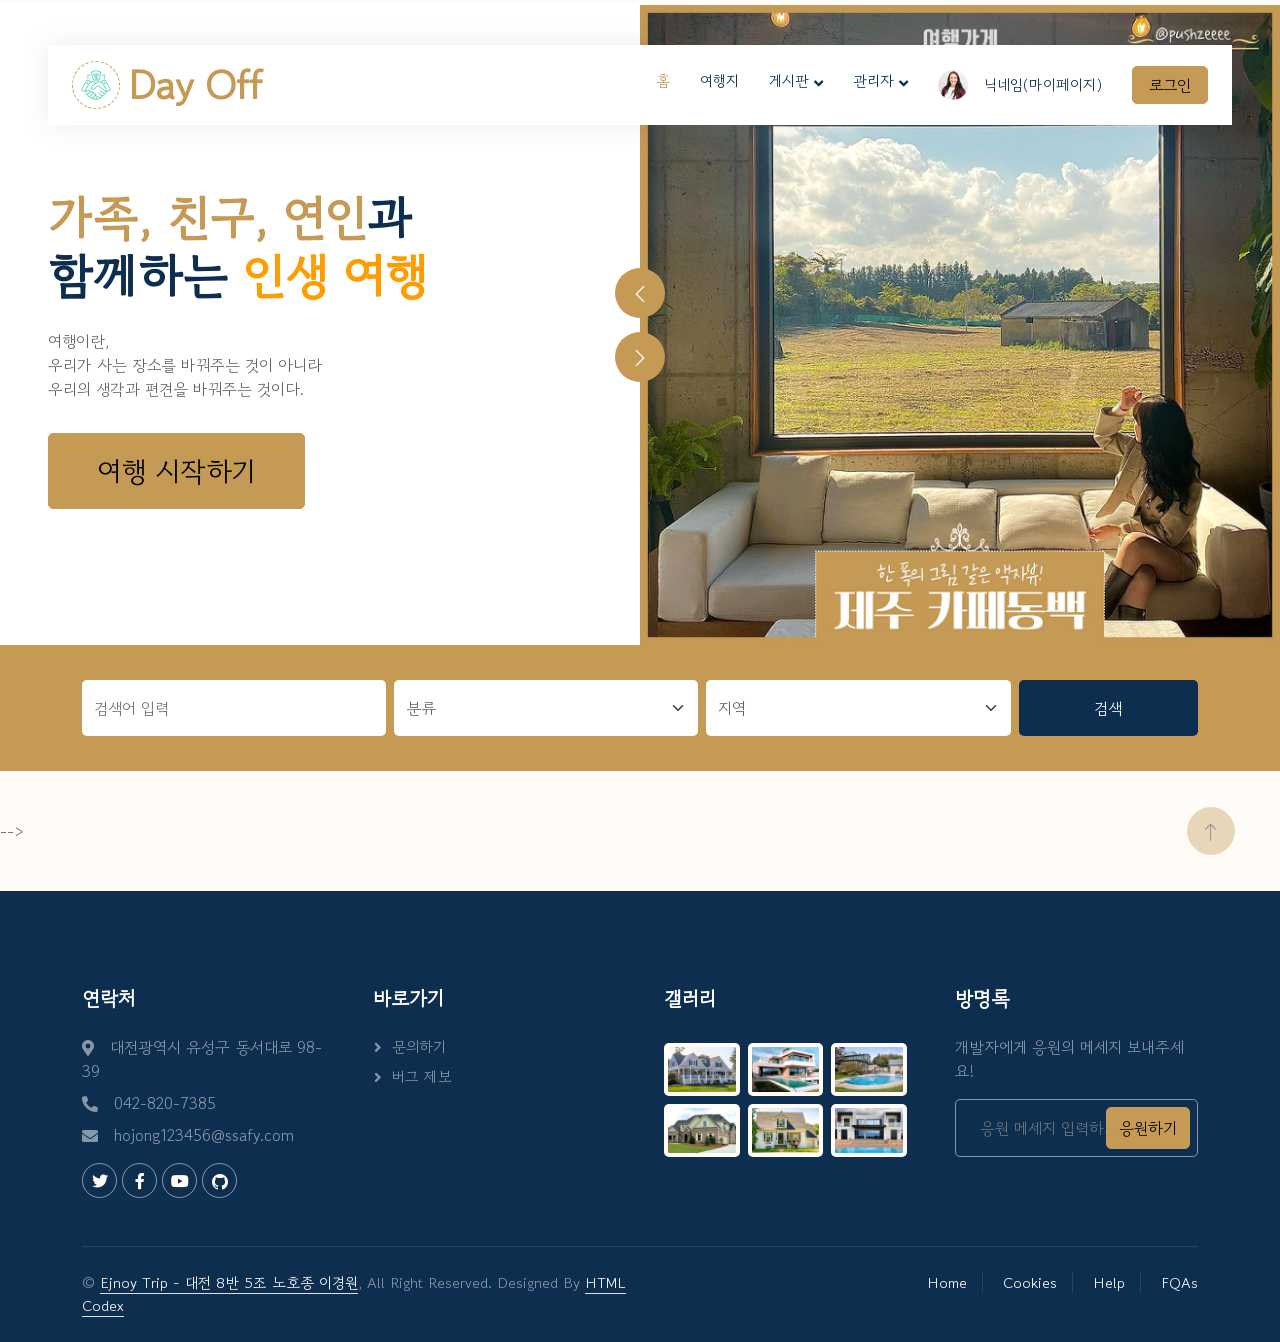
<file: frontend_노호종/index.html>
<!DOCTYPE html>
<html lang="ko">

<head>
    <meta charset="utf-8">
    <title>Day Off - 대전 5조 노호종, 이경원</title>
    <meta content="width=device-width, initial-scale=1.0" name="viewport">
    <meta content="" name="keywords">
    <meta content="" name="description">

    <!-- Favicon -->
    <link href="assets/img/favicon.ico" rel="icon">

    <!-- Google Web Fonts -->
    <link rel="preconnect" href="https://fonts.googleapis.com">
    <link rel="preconnect" href="https://fonts.gstatic.com" crossorigin>
    <link href="https://fonts.googleapis.com/css2?family=Gowun+Dodum&family=Gugi&family=Noto+Sans+KR:wght@400;500;700&family=Heebo:wght@400;500;600&family=Inter:wght@700;800&display=swap" rel="stylesheet">
    
    <!-- Icon Font Stylesheet -->
    <link href="https://cdnjs.cloudflare.com/ajax/libs/font-awesome/5.10.0/css/all.min.css" rel="stylesheet">
    <link href="https://cdn.jsdelivr.net/npm/bootstrap-icons@1.4.1/font/bootstrap-icons.css" rel="stylesheet">

    <!-- Libraries Stylesheet -->
    <link href="assets/lib/animate/animate.min.css" rel="stylesheet">
    <link href="assets/lib/owlcarousel/assets/owl.carousel.min.css" rel="stylesheet">

    <!-- Customized Bootstrap Stylesheet -->
    <link href="assets/css/bootstrap.min.css" rel="stylesheet">

    <!-- Template Stylesheet -->
    <link href="assets/css/style.css" rel="stylesheet">
</head>

<body>
    <div class="container-xxl bg-white p-0">
        <!-- Spinner Start -->
        <div id="spinner" class="show bg-white position-fixed translate-middle w-100 vh-100 top-50 start-50 d-flex align-items-center justify-content-center">
            <div class="spinner-border text-primary" style="width: 3rem; height: 3rem;" role="status">
                <span class="sr-only">로딩중</span>
            </div>
        </div>
        <!-- Spinner End -->


        <!-- Navbar Start -->
        <div class="container-fluid nav-bar bg-transparent">
            <nav class="navbar navbar-expand-lg bg-white navbar-light py-0 px-4">
                <a href="index.html" class="navbar-brand d-flex align-items-center text-center">
                    <div class="icon p-2 me-2">
                        <img class="img-fluid" src="assets/img/icon-deal.png" alt="Icon" style="width: 30px; height: 30px;">
                    </div>
                    <h1 class="m-0 text-primary">Day Off</h1>
                </a>
                <button type="button" class="navbar-toggler" data-bs-toggle="collapse" data-bs-target="#navbarCollapse">
                    <span class="navbar-toggler-icon"></span>
                </button>
                <div class="collapse navbar-collapse" id="navbarCollapse">
                    <div class="navbar-nav ms-auto">
                        <a href="index.html" class="nav-item nav-link active">홈</a>
                        <a href="tour-place.html" class="nav-item nav-link">여행지</a>
                        
                        <div class="nav-item dropdown">
                            <a href="#" class="nav-link dropdown-toggle" data-bs-toggle="dropdown">게시판</a>
                            <div class="dropdown-menu rounded-0 m-0">
                                <a href="free-board.html" class="dropdown-item">자유게시판</a>
                                <!-- <a href="404.html" class="dropdown-item">404 Error</a> -->
                            </div>
                        </div>
                        <div class="nav-item dropdown">
                            <a href="#" class="nav-link dropdown-toggle" data-bs-toggle="dropdown">관리자</a>
                            <div class="dropdown-menu rounded-0 m-0">
                                <a href="manage-user.html" class="dropdown-item">회원 관리</a>
                                <a href="property-type.html" class="dropdown-item">회원 등록</a>
                                <!-- <a href="property-agent.html" class="dropdown-item">Property Agent</a> -->
                            </div>
                        </div>
                        <a href="user-info.html" class="nav-item nav-link d-flex align-items-center text-center">
                            <img class="img-fluid me-3 rounded-circle" src="assets/img/team-1.jpg" alt="Icon" style="width: 30px; height: 30px;">
                            닉네임(마이페이지)
                        </a>
                    </div>
                    <a href="" class="btn btn-primary px-3 d-none d-lg-flex">로그인</a>
                </div>
            </nav>
        </div>
        <!-- Navbar End -->


        <!-- Header Start -->
        <div class="container-fluid header bg-white p-0">
            <div class="row g-0 align-items-center flex-column-reverse flex-md-row">
                <div class="col-md-6 p-5 mt-lg-5">
                    <h1 class="display-5 animated fadeIn mb-4"><span class="text-primary">가족, 친구, 연인</span>과 <br> 함께하는 <span class="text-secondary">인생 여행</span></h1>
                    <p class="animated fadeIn mb-4 pb-2">여행이란, <br> 우리가 사는 장소를 바꿔주는 것이 아니라 <br> 우리의 생각과 편견을 바꿔주는 것이다.</p>
                    <a href="" class="btn btn-primary py-3 px-5 me-3 fs-3 animated fadeIn">여행 시작하기</a>
                </div>
                <div class="col-md-6 animated fadeIn">
                    <div class="owl-carousel header-carousel">
                        <div class="owl-carousel-item">
                            <img class="img-fluid" src="assets/img/carousel-1.jpg" alt="">
                        </div>
                        <div class="owl-carousel-item">
                            <img class="img-fluid" src="assets/img/carousel-2.jpg" alt="">
                        </div>
                        <div class="owl-carousel-item">
                            <img class="img-fluid" src="assets/img/carousel-3.jpg" alt="">
                        </div>
                    </div>
                </div>
            </div>
        </div>
        <!-- Header End -->


        <!-- Search Start -->
        <div class="container-fluid bg-primary mb-5 wow fadeIn" data-wow-delay="0.1s" style="padding: 35px;">
            <div class="container">
                <div class="row g-2">
                    <div class="col-md-10">
                        <div class="row g-2">
                            <div class="col-md-4">
                                <input type="text" class="form-control border-0 py-3" placeholder="검색어 입력">
                            </div>
                            <div class="col-md-4">
                                <select class="form-select border-0 py-3">
                                    <option selected>분류</option>
                                    <option value="1">관광지</option>
                                    <option value="2">음식점</option>
                                    <option value="3">숙박업소</option>
                                </select>
                            </div>
                            <div class="col-md-4">
                                <select class="form-select border-0 py-3">
                                    <option selected>지역</option>
                                    <option value="1">서울</option>
                                    <option value="2">대전</option>
                                    <option value="3">전주</option>
                                </select>
                            </div>
                        </div>
                    </div>
                    <div class="col-md-2">
                        <button class="btn btn-dark border-0 w-100 py-3">검색</button>
                    </div>
                </div>
            </div>
        </div>
        <!-- Search End -->

        <!-- About Start -->
        <!-- <div class="container-xxl py-5">
            <div class="container">
                <div class="row g-5 align-items-center">
                    <div class="col-lg-6 wow fadeIn" data-wow-delay="0.1s">
                        <div class="about-img position-relative overflow-hidden p-5 pe-0">
                            <img class="img-fluid w-100" src="http://tong.visitkorea.or.kr/cms/resource/23/2678623_image2_1.jpg">
                        </div>
                    </div>
                    <div class="col-lg-6 wow fadeIn" data-wow-delay="0.5s">
                        <h1 class="mb-4">경복궁</h1>
                        <p class="mb-4">경복궁은 1395년 태조 이성계에 의해서 새로운 조선왕조의 법궁으로 지어졌다. 경복궁은 동궐(창덕궁)이나 서궐(경희궁)에 비해 위치가 북쪽에 있어 '북궐'이라 불리기도 했다. 경복궁은 5대 궁궐 가운데 으뜸의 규모와 건축미를 자랑한다. 경복궁 근정전에서 즉위식을 가진 왕들을 보면 제2대 정종, 제4대 세종, 제6대 단종, 제7대 세조, 제9대 성종, 제11대 중종, 제13대 명종 등이다. 경복궁은 임진왜란 때 상당수의 건물이 불타 없어진 아픔을 갖고 있으며, 고종 때에 흥선대원군의 주도 아래 7,700여칸에 이르는 건물들을 다시 세웠다. 그러나 또 다시 명성황후 시해사건이 일어나면서 왕조의 몰락과 함께 경복궁도 왕궁으로서의 기능을 상실하고 말았다. 경복궁에는 조선시대의 대표적인 건축물인 경회루와 향원정의 연못이 원형대로 남아 있으며, 근정전의 월대와 조각상들은 당시의 조각미술을 대표한다. 현재 흥례문 밖 서편에는 국립고궁 박물관이 위치하고 있고, 경복궁 내 향원정의 동편에는 국립민속 박물관이 위치하고 있다.<br /><br />* 주요문화재 <br />1) 사적 경복궁<br>2) 국보 경복궁 근정전<br>3) 국보 경복궁 경회루<br>4) 보물 경복궁 자경전<br>5) 보물 경복궁 자경전 십장생 굴뚝<br>6) 보물 경복궁 아미산굴뚝<br>7) 보물 경복궁 근정문 및 행각<br>8) 보물 경복궁 풍기대<br></p>
                        <p><i class="fa fa-map-marker-alt text-primary me-3"></i>서울특별시 종로구 사직로 161</p>
                        <a class="btn btn-primary py-3 px-5 mt-3" href="">여행 계획하기</a>
                    </div>
                </div>
            </div>
        </div> -->
        <!-- About End -->


        <!-- Property List Start -->
        <!-- <div id="main__tour-place" class="container-xxl py-5">
            <div class="container">
                <div class="row g-0 gx-5 align-items-end">
                    <div class="col-lg-6">
                        <div class="text-start mx-auto mb-5 wow slideInLeft" data-wow-delay="0.1s">
                            <h1 class="mb-3">추천 여행지</h1>
                            <p>요즘 핫한 여행지! 늦기 전에 방문해요!</p>
                        </div>
                    </div>
                    <div class="col-lg-6 text-start text-lg-end wow slideInRight" data-wow-delay="0.1s">
                        <ul class="nav nav-pills d-inline-flex justify-content-end mb-5">
                            <li class="nav-item me-2">
                                <a class="btn btn-outline-primary active" data-bs-toggle="pill" href="#tab-1">전체</a>
                            </li>
                            <li class="nav-item me-2">
                                <a class="btn btn-outline-primary" data-bs-toggle="pill" href="#tab-2">관광지</a>
                            </li>
                            <li class="nav-item me-0">
                                <a class="btn btn-outline-primary" data-bs-toggle="pill" href="#tab-3">음식점</a>
                            </li>
                        </ul>
                    </div>
                </div>
                <div class="tab-content">
                    <div id="tab-1" class="tab-pane fade show p-0 active">
                        <div class="row g-4">
                            <div class="col-lg-4 col-md-6 wow fadeInUp" data-wow-delay="0.1s">
                                <div class="property-item rounded overflow-hidden">
                                    <div class="position-relative overflow-hidden">
                                        <a href=""><img class="img-fluid" src="http://tong.visitkorea.or.kr/cms/resource/23/2678623_image2_1.jpg" alt=""></a>
                                        <div class="bg-primary rounded text-white position-absolute start-0 top-0 m-4 py-1 px-3">D-4</div>
                                        <div class="bg-white rounded-top text-primary position-absolute start-0 bottom-0 mx-4 pt-1 px-3">관광지</div>
                                    </div>
                                    <div class="p-4 pb-0">
                                        <h5 class="text-primary mb-3">무료</h5>
                                        <a class="d-block h5 mb-2" href="">경복궁</a>
                                        <p><i class="fa fa-map-marker-alt text-primary me-2"></i>서울특별시 종로구 사직로 161</p>
                                    </div>
                                    <div class="d-flex border-top">
                                        <small class="flex-fill text-center border-end py-2"><i class="fa fa-ruler-combined text-primary me-2"></i>9318 likes</small>
                                        <small class="flex-fill text-center border-end py-2"><i class="fa fa-bed text-primary me-2"></i>찜하기</small>
                                        <small class="flex-fill text-center py-2"><i class="fa fa-bath text-primary me-2"></i>자세히 보기</small>
                                    </div>
                                </div>
                            </div>
                            <div class="col-lg-4 col-md-6 wow fadeInUp" data-wow-delay="0.3s">
                                <div class="property-item rounded overflow-hidden">
                                    <div class="position-relative overflow-hidden">
                                        <a href=""><img class="img-fluid" src="http://tong.visitkorea.or.kr/cms/resource/23/2678623_image2_1.jpg" alt=""></a>
                                        <div class="bg-primary rounded text-white position-absolute start-0 top-0 m-4 py-1 px-3">D-4</div>
                                        <div class="bg-white rounded-top text-primary position-absolute start-0 bottom-0 mx-4 pt-1 px-3">관광지</div>
                                    </div>
                                    <div class="p-4 pb-0">
                                        <h5 class="text-primary mb-3">무료</h5>
                                        <a class="d-block h5 mb-2" href="">경복궁</a>
                                        <p><i class="fa fa-map-marker-alt text-primary me-2"></i>서울특별시 종로구 사직로 161</p>
                                    </div>
                                    <div class="d-flex border-top">
                                        <small class="flex-fill text-center border-end py-2"><i class="fa fa-ruler-combined text-primary me-2"></i>9318 likes</small>
                                        <small class="flex-fill text-center border-end py-2"><i class="fa fa-bed text-primary me-2"></i>찜하기</small>
                                        <small class="flex-fill text-center py-2"><i class="fa fa-bath text-primary me-2"></i>자세히 보기</small>
                                    </div>
                                </div>
                            </div>
                            <div class="col-lg-4 col-md-6 wow fadeInUp" data-wow-delay="0.5s">
                                <div class="property-item rounded overflow-hidden">
                                    <div class="position-relative overflow-hidden">
                                        <a href=""><img class="img-fluid" src="http://tong.visitkorea.or.kr/cms/resource/23/2678623_image2_1.jpg" alt=""></a>
                                        <div class="bg-primary rounded text-white position-absolute start-0 top-0 m-4 py-1 px-3">D-4</div>
                                        <div class="bg-white rounded-top text-primary position-absolute start-0 bottom-0 mx-4 pt-1 px-3">관광지</div>
                                    </div>
                                    <div class="p-4 pb-0">
                                        <h5 class="text-primary mb-3">무료</h5>
                                        <a class="d-block h5 mb-2" href="">경복궁</a>
                                        <p><i class="fa fa-map-marker-alt text-primary me-2"></i>서울특별시 종로구 사직로 161</p>
                                    </div>
                                    <div class="d-flex border-top">
                                        <small class="flex-fill text-center border-end py-2"><i class="fa fa-ruler-combined text-primary me-2"></i>9318 likes</small>
                                        <small class="flex-fill text-center border-end py-2"><i class="fa fa-bed text-primary me-2"></i>찜하기</small>
                                        <small class="flex-fill text-center py-2"><i class="fa fa-bath text-primary me-2"></i>자세히 보기</small>
                                    </div>
                                </div>
                            </div>
                            <div class="col-lg-4 col-md-6 wow fadeInUp" data-wow-delay="0.1s">
                                <div class="property-item rounded overflow-hidden">
                                    <div class="position-relative overflow-hidden">
                                        <a href=""><img class="img-fluid" src="http://tong.visitkorea.or.kr/cms/resource/23/2678623_image2_1.jpg" alt=""></a>
                                        <div class="bg-primary rounded text-white position-absolute start-0 top-0 m-4 py-1 px-3">D-4</div>
                                        <div class="bg-white rounded-top text-primary position-absolute start-0 bottom-0 mx-4 pt-1 px-3">관광지</div>
                                    </div>
                                    <div class="p-4 pb-0">
                                        <h5 class="text-primary mb-3">무료</h5>
                                        <a class="d-block h5 mb-2" href="">경복궁</a>
                                        <p><i class="fa fa-map-marker-alt text-primary me-2"></i>서울특별시 종로구 사직로 161</p>
                                    </div>
                                    <div class="d-flex border-top">
                                        <small class="flex-fill text-center border-end py-2"><i class="fa fa-ruler-combined text-primary me-2"></i>9318 likes</small>
                                        <small class="flex-fill text-center border-end py-2"><i class="fa fa-bed text-primary me-2"></i>찜하기</small>
                                        <small class="flex-fill text-center py-2"><i class="fa fa-bath text-primary me-2"></i>자세히 보기</small>
                                    </div>
                                </div>
                            </div>
                            <div class="col-lg-4 col-md-6 wow fadeInUp" data-wow-delay="0.3s">
                                <div class="property-item rounded overflow-hidden">
                                    <div class="position-relative overflow-hidden">
                                        <a href=""><img class="img-fluid" src="http://tong.visitkorea.or.kr/cms/resource/23/2678623_image2_1.jpg" alt=""></a>
                                        <div class="bg-primary rounded text-white position-absolute start-0 top-0 m-4 py-1 px-3">D-4</div>
                                        <div class="bg-white rounded-top text-primary position-absolute start-0 bottom-0 mx-4 pt-1 px-3">관광지</div>
                                    </div>
                                    <div class="p-4 pb-0">
                                        <h5 class="text-primary mb-3">무료</h5>
                                        <a class="d-block h5 mb-2" href="">경복궁</a>
                                        <p><i class="fa fa-map-marker-alt text-primary me-2"></i>서울특별시 종로구 사직로 161</p>
                                    </div>
                                    <div class="d-flex border-top">
                                        <small class="flex-fill text-center border-end py-2"><i class="fa fa-ruler-combined text-primary me-2"></i>9318 likes</small>
                                        <small class="flex-fill text-center border-end py-2"><i class="fa fa-bed text-primary me-2"></i>찜하기</small>
                                        <small class="flex-fill text-center py-2"><i class="fa fa-bath text-primary me-2"></i>자세히 보기</small>
                                    </div>
                                </div>
                            </div>
                            <div class="col-lg-4 col-md-6 wow fadeInUp" data-wow-delay="0.5s">
                                <div class="property-item rounded overflow-hidden">
                                    <div class="position-relative overflow-hidden">
                                        <a href=""><img class="img-fluid" src="http://tong.visitkorea.or.kr/cms/resource/23/2678623_image2_1.jpg" alt=""></a>
                                        <div class="bg-primary rounded text-white position-absolute start-0 top-0 m-4 py-1 px-3">D-4</div>
                                        <div class="bg-white rounded-top text-primary position-absolute start-0 bottom-0 mx-4 pt-1 px-3">관광지</div>
                                    </div>
                                    <div class="p-4 pb-0">
                                        <h5 class="text-primary mb-3">무료</h5>
                                        <a class="d-block h5 mb-2" href="">경복궁</a>
                                        <p><i class="fa fa-map-marker-alt text-primary me-2"></i>서울특별시 종로구 사직로 161</p>
                                    </div>
                                    <div class="d-flex border-top">
                                        <small class="flex-fill text-center border-end py-2"><i class="fa fa-ruler-combined text-primary me-2"></i>9318 likes</small>
                                        <small class="flex-fill text-center border-end py-2"><i class="fa fa-bed text-primary me-2"></i>찜하기</small>
                                        <small class="flex-fill text-center py-2"><i class="fa fa-bath text-primary me-2"></i>자세히 보기</small>
                                    </div>
                                </div>
                            </div>
                            <div class="col-12 text-center wow fadeInUp" data-wow-delay="0.1s">
                                <a class="btn btn-primary py-3 px-5" href="">더 보기</a>
                            </div>
                        </div>
                    </div>
                    <!-- <div id="tab-2" class="tab-pane fade show p-0">
                        <div class="row g-4">
                            <div class="col-lg-4 col-md-6">
                                <div class="property-item rounded overflow-hidden">
                                    <div class="position-relative overflow-hidden">
                                        <a href=""><img class="img-fluid" src="assets/img/property-1.jpg" alt=""></a>
                                        <div class="bg-primary rounded text-white position-absolute start-0 top-0 m-4 py-1 px-3">For Sell</div>
                                        <div class="bg-white rounded-top text-primary position-absolute start-0 bottom-0 mx-4 pt-1 px-3">Appartment</div>
                                    </div>
                                    <div class="p-4 pb-0">
                                        <h5 class="text-primary mb-3">$12,345</h5>
                                        <a class="d-block h5 mb-2" href="">Golden Urban House For Sell</a>
                                        <p><i class="fa fa-map-marker-alt text-primary me-2"></i>123 Street, New York, USA</p>
                                    </div>
                                    <div class="d-flex border-top">
                                        <small class="flex-fill text-center border-end py-2"><i class="fa fa-ruler-combined text-primary me-2"></i>1000 Sqft</small>
                                        <small class="flex-fill text-center border-end py-2"><i class="fa fa-bed text-primary me-2"></i>3 Bed</small>
                                        <small class="flex-fill text-center py-2"><i class="fa fa-bath text-primary me-2"></i>2 Bath</small>
                                    </div>
                                </div>
                            </div>
                            <div class="col-lg-4 col-md-6">
                                <div class="property-item rounded overflow-hidden">
                                    <div class="position-relative overflow-hidden">
                                        <a href=""><img class="img-fluid" src="assets/img/property-2.jpg" alt=""></a>
                                        <div class="bg-primary rounded text-white position-absolute start-0 top-0 m-4 py-1 px-3">For Rent</div>
                                        <div class="bg-white rounded-top text-primary position-absolute start-0 bottom-0 mx-4 pt-1 px-3">Villa</div>
                                    </div>
                                    <div class="p-4 pb-0">
                                        <h5 class="text-primary mb-3">$12,345</h5>
                                        <a class="d-block h5 mb-2" href="">Golden Urban House For Sell</a>
                                        <p><i class="fa fa-map-marker-alt text-primary me-2"></i>123 Street, New York, USA</p>
                                    </div>
                                    <div class="d-flex border-top">
                                        <small class="flex-fill text-center border-end py-2"><i class="fa fa-ruler-combined text-primary me-2"></i>1000 Sqft</small>
                                        <small class="flex-fill text-center border-end py-2"><i class="fa fa-bed text-primary me-2"></i>3 Bed</small>
                                        <small class="flex-fill text-center py-2"><i class="fa fa-bath text-primary me-2"></i>2 Bath</small>
                                    </div>
                                </div>
                            </div>
                            <div class="col-lg-4 col-md-6">
                                <div class="property-item rounded overflow-hidden">
                                    <div class="position-relative overflow-hidden">
                                        <a href=""><img class="img-fluid" src="assets/img/property-3.jpg" alt=""></a>
                                        <div class="bg-primary rounded text-white position-absolute start-0 top-0 m-4 py-1 px-3">For Sell</div>
                                        <div class="bg-white rounded-top text-primary position-absolute start-0 bottom-0 mx-4 pt-1 px-3">Office</div>
                                    </div>
                                    <div class="p-4 pb-0">
                                        <h5 class="text-primary mb-3">$12,345</h5>
                                        <a class="d-block h5 mb-2" href="">Golden Urban House For Sell</a>
                                        <p><i class="fa fa-map-marker-alt text-primary me-2"></i>123 Street, New York, USA</p>
                                    </div>
                                    <div class="d-flex border-top">
                                        <small class="flex-fill text-center border-end py-2"><i class="fa fa-ruler-combined text-primary me-2"></i>1000 Sqft</small>
                                        <small class="flex-fill text-center border-end py-2"><i class="fa fa-bed text-primary me-2"></i>3 Bed</small>
                                        <small class="flex-fill text-center py-2"><i class="fa fa-bath text-primary me-2"></i>2 Bath</small>
                                    </div>
                                </div>
                            </div>
                            <div class="col-lg-4 col-md-6">
                                <div class="property-item rounded overflow-hidden">
                                    <div class="position-relative overflow-hidden">
                                        <a href=""><img class="img-fluid" src="assets/img/property-4.jpg" alt=""></a>
                                        <div class="bg-primary rounded text-white position-absolute start-0 top-0 m-4 py-1 px-3">For Rent</div>
                                        <div class="bg-white rounded-top text-primary position-absolute start-0 bottom-0 mx-4 pt-1 px-3">Building</div>
                                    </div>
                                    <div class="p-4 pb-0">
                                        <h5 class="text-primary mb-3">$12,345</h5>
                                        <a class="d-block h5 mb-2" href="">Golden Urban House For Sell</a>
                                        <p><i class="fa fa-map-marker-alt text-primary me-2"></i>123 Street, New York, USA</p>
                                    </div>
                                    <div class="d-flex border-top">
                                        <small class="flex-fill text-center border-end py-2"><i class="fa fa-ruler-combined text-primary me-2"></i>1000 Sqft</small>
                                        <small class="flex-fill text-center border-end py-2"><i class="fa fa-bed text-primary me-2"></i>3 Bed</small>
                                        <small class="flex-fill text-center py-2"><i class="fa fa-bath text-primary me-2"></i>2 Bath</small>
                                    </div>
                                </div>
                            </div>
                            <div class="col-lg-4 col-md-6">
                                <div class="property-item rounded overflow-hidden">
                                    <div class="position-relative overflow-hidden">
                                        <a href=""><img class="img-fluid" src="assets/img/property-5.jpg" alt=""></a>
                                        <div class="bg-primary rounded text-white position-absolute start-0 top-0 m-4 py-1 px-3">For Sell</div>
                                        <div class="bg-white rounded-top text-primary position-absolute start-0 bottom-0 mx-4 pt-1 px-3">Home</div>
                                    </div>
                                    <div class="p-4 pb-0">
                                        <h5 class="text-primary mb-3">$12,345</h5>
                                        <a class="d-block h5 mb-2" href="">Golden Urban House For Sell</a>
                                        <p><i class="fa fa-map-marker-alt text-primary me-2"></i>123 Street, New York, USA</p>
                                    </div>
                                    <div class="d-flex border-top">
                                        <small class="flex-fill text-center border-end py-2"><i class="fa fa-ruler-combined text-primary me-2"></i>1000 Sqft</small>
                                        <small class="flex-fill text-center border-end py-2"><i class="fa fa-bed text-primary me-2"></i>3 Bed</small>
                                        <small class="flex-fill text-center py-2"><i class="fa fa-bath text-primary me-2"></i>2 Bath</small>
                                    </div>
                                </div>
                            </div>
                            <div class="col-lg-4 col-md-6">
                                <div class="property-item rounded overflow-hidden">
                                    <div class="position-relative overflow-hidden">
                                        <a href=""><img class="img-fluid" src="assets/img/property-6.jpg" alt=""></a>
                                        <div class="bg-primary rounded text-white position-absolute start-0 top-0 m-4 py-1 px-3">For Rent</div>
                                        <div class="bg-white rounded-top text-primary position-absolute start-0 bottom-0 mx-4 pt-1 px-3">Shop</div>
                                    </div>
                                    <div class="p-4 pb-0">
                                        <h5 class="text-primary mb-3">$12,345</h5>
                                        <a class="d-block h5 mb-2" href="">Golden Urban House For Sell</a>
                                        <p><i class="fa fa-map-marker-alt text-primary me-2"></i>123 Street, New York, USA</p>
                                    </div>
                                    <div class="d-flex border-top">
                                        <small class="flex-fill text-center border-end py-2"><i class="fa fa-ruler-combined text-primary me-2"></i>1000 Sqft</small>
                                        <small class="flex-fill text-center border-end py-2"><i class="fa fa-bed text-primary me-2"></i>3 Bed</small>
                                        <small class="flex-fill text-center py-2"><i class="fa fa-bath text-primary me-2"></i>2 Bath</small>
                                    </div>
                                </div>
                            </div>
                            <div class="col-12 text-center">
                                <a class="btn btn-primary py-3 px-5" href="">Browse More Property</a>
                            </div>
                        </div>
                    </div>
                    <div id="tab-3" class="tab-pane fade show p-0">
                        <div class="row g-4">
                            <div class="col-lg-4 col-md-6">
                                <div class="property-item rounded overflow-hidden">
                                    <div class="position-relative overflow-hidden">
                                        <a href=""><img class="img-fluid" src="assets/img/property-1.jpg" alt=""></a>
                                        <div class="bg-primary rounded text-white position-absolute start-0 top-0 m-4 py-1 px-3">For Sell</div>
                                        <div class="bg-white rounded-top text-primary position-absolute start-0 bottom-0 mx-4 pt-1 px-3">Appartment</div>
                                    </div>
                                    <div class="p-4 pb-0">
                                        <h5 class="text-primary mb-3">$12,345</h5>
                                        <a class="d-block h5 mb-2" href="">Golden Urban House For Sell</a>
                                        <p><i class="fa fa-map-marker-alt text-primary me-2"></i>123 Street, New York, USA</p>
                                    </div>
                                    <div class="d-flex border-top">
                                        <small class="flex-fill text-center border-end py-2"><i class="fa fa-ruler-combined text-primary me-2"></i>1000 Sqft</small>
                                        <small class="flex-fill text-center border-end py-2"><i class="fa fa-bed text-primary me-2"></i>3 Bed</small>
                                        <small class="flex-fill text-center py-2"><i class="fa fa-bath text-primary me-2"></i>2 Bath</small>
                                    </div>
                                </div>
                            </div>
                            <div class="col-lg-4 col-md-6">
                                <div class="property-item rounded overflow-hidden">
                                    <div class="position-relative overflow-hidden">
                                        <a href=""><img class="img-fluid" src="assets/img/property-2.jpg" alt=""></a>
                                        <div class="bg-primary rounded text-white position-absolute start-0 top-0 m-4 py-1 px-3">For Rent</div>
                                        <div class="bg-white rounded-top text-primary position-absolute start-0 bottom-0 mx-4 pt-1 px-3">Villa</div>
                                    </div>
                                    <div class="p-4 pb-0">
                                        <h5 class="text-primary mb-3">$12,345</h5>
                                        <a class="d-block h5 mb-2" href="">Golden Urban House For Sell</a>
                                        <p><i class="fa fa-map-marker-alt text-primary me-2"></i>123 Street, New York, USA</p>
                                    </div>
                                    <div class="d-flex border-top">
                                        <small class="flex-fill text-center border-end py-2"><i class="fa fa-ruler-combined text-primary me-2"></i>1000 Sqft</small>
                                        <small class="flex-fill text-center border-end py-2"><i class="fa fa-bed text-primary me-2"></i>3 Bed</small>
                                        <small class="flex-fill text-center py-2"><i class="fa fa-bath text-primary me-2"></i>2 Bath</small>
                                    </div>
                                </div>
                            </div>
                            <div class="col-lg-4 col-md-6">
                                <div class="property-item rounded overflow-hidden">
                                    <div class="position-relative overflow-hidden">
                                        <a href=""><img class="img-fluid" src="assets/img/property-3.jpg" alt=""></a>
                                        <div class="bg-primary rounded text-white position-absolute start-0 top-0 m-4 py-1 px-3">For Sell</div>
                                        <div class="bg-white rounded-top text-primary position-absolute start-0 bottom-0 mx-4 pt-1 px-3">Office</div>
                                    </div>
                                    <div class="p-4 pb-0">
                                        <h5 class="text-primary mb-3">$12,345</h5>
                                        <a class="d-block h5 mb-2" href="">Golden Urban House For Sell</a>
                                        <p><i class="fa fa-map-marker-alt text-primary me-2"></i>123 Street, New York, USA</p>
                                    </div>
                                    <div class="d-flex border-top">
                                        <small class="flex-fill text-center border-end py-2"><i class="fa fa-ruler-combined text-primary me-2"></i>1000 Sqft</small>
                                        <small class="flex-fill text-center border-end py-2"><i class="fa fa-bed text-primary me-2"></i>3 Bed</small>
                                        <small class="flex-fill text-center py-2"><i class="fa fa-bath text-primary me-2"></i>2 Bath</small>
                                    </div>
                                </div>
                            </div>
                            <div class="col-lg-4 col-md-6">
                                <div class="property-item rounded overflow-hidden">
                                    <div class="position-relative overflow-hidden">
                                        <a href=""><img class="img-fluid" src="assets/img/property-4.jpg" alt=""></a>
                                        <div class="bg-primary rounded text-white position-absolute start-0 top-0 m-4 py-1 px-3">For Rent</div>
                                        <div class="bg-white rounded-top text-primary position-absolute start-0 bottom-0 mx-4 pt-1 px-3">Building</div>
                                    </div>
                                    <div class="p-4 pb-0">
                                        <h5 class="text-primary mb-3">$12,345</h5>
                                        <a class="d-block h5 mb-2" href="">Golden Urban House For Sell</a>
                                        <p><i class="fa fa-map-marker-alt text-primary me-2"></i>123 Street, New York, USA</p>
                                    </div>
                                    <div class="d-flex border-top">
                                        <small class="flex-fill text-center border-end py-2"><i class="fa fa-ruler-combined text-primary me-2"></i>1000 Sqft</small>
                                        <small class="flex-fill text-center border-end py-2"><i class="fa fa-bed text-primary me-2"></i>3 Bed</small>
                                        <small class="flex-fill text-center py-2"><i class="fa fa-bath text-primary me-2"></i>2 Bath</small>
                                    </div>
                                </div>
                            </div>
                            <div class="col-lg-4 col-md-6">
                                <div class="property-item rounded overflow-hidden">
                                    <div class="position-relative overflow-hidden">
                                        <a href=""><img class="img-fluid" src="assets/img/property-5.jpg" alt=""></a>
                                        <div class="bg-primary rounded text-white position-absolute start-0 top-0 m-4 py-1 px-3">For Sell</div>
                                        <div class="bg-white rounded-top text-primary position-absolute start-0 bottom-0 mx-4 pt-1 px-3">Home</div>
                                    </div>
                                    <div class="p-4 pb-0">
                                        <h5 class="text-primary mb-3">$12,345</h5>
                                        <a class="d-block h5 mb-2" href="">Golden Urban House For Sell</a>
                                        <p><i class="fa fa-map-marker-alt text-primary me-2"></i>123 Street, New York, USA</p>
                                    </div>
                                    <div class="d-flex border-top">
                                        <small class="flex-fill text-center border-end py-2"><i class="fa fa-ruler-combined text-primary me-2"></i>1000 Sqft</small>
                                        <small class="flex-fill text-center border-end py-2"><i class="fa fa-bed text-primary me-2"></i>3 Bed</small>
                                        <small class="flex-fill text-center py-2"><i class="fa fa-bath text-primary me-2"></i>2 Bath</small>
                                    </div>
                                </div>
                            </div>
                            <div class="col-lg-4 col-md-6">
                                <div class="property-item rounded overflow-hidden">
                                    <div class="position-relative overflow-hidden">
                                        <a href=""><img class="img-fluid" src="assets/img/property-6.jpg" alt=""></a>
                                        <div class="bg-primary rounded text-white position-absolute start-0 top-0 m-4 py-1 px-3">For Rent</div>
                                        <div class="bg-white rounded-top text-primary position-absolute start-0 bottom-0 mx-4 pt-1 px-3">Shop</div>
                                    </div>
                                    <div class="p-4 pb-0">
                                        <h5 class="text-primary mb-3">$12,345</h5>
                                        <a class="d-block h5 mb-2" href="">Golden Urban House For Sell</a>
                                        <p><i class="fa fa-map-marker-alt text-primary me-2"></i>123 Street, New York, USA</p>
                                    </div>
                                    <div class="d-flex border-top">
                                        <small class="flex-fill text-center border-end py-2"><i class="fa fa-ruler-combined text-primary me-2"></i>1000 Sqft</small>
                                        <small class="flex-fill text-center border-end py-2"><i class="fa fa-bed text-primary me-2"></i>3 Bed</small>
                                        <small class="flex-fill text-center py-2"><i class="fa fa-bath text-primary me-2"></i>2 Bath</small>
                                    </div>
                                </div>
                            </div>
                            <div class="col-12 text-center">
                                <a class="btn btn-primary py-3 px-5" href="">Browse More Property</a>
                            </div>
                        </div>
                    </div> -->
                </div>
            </div>
        </div> -->
        <!-- Property List End -->


        <!-- Call to Action Start -->
        <!-- <div class="container-xxl py-5">
            <div class="container">
                <div class="bg-light rounded p-3">
                    <div class="bg-white rounded p-4" style="border: 1px dashed rgba(71, 51, 18.3)">
                        <div class="row g-5 align-items-center">
                            <div class="col-lg-6 wow fadeIn" data-wow-delay="0.1s">
                                <img class="img-fluid rounded w-100" src="assets/img/call-to-action.jpg" alt="">
                            </div>
                            <div class="col-lg-6 wow fadeIn" data-wow-delay="0.5s">
                                <div class="mb-4">
                                    <h1 class="mb-3">Contact With Our Certified Agent</h1>
                                    <p>Eirmod sed ipsum dolor sit rebum magna erat. Tempor lorem kasd vero ipsum sit sit diam justo sed vero dolor duo.</p>
                                </div>
                                <a href="" class="btn btn-primary py-3 px-4 me-2"><i class="fa fa-phone-alt me-2"></i>Make A Call</a>
                                <a href="" class="btn btn-dark py-3 px-4"><i class="fa fa-calendar-alt me-2"></i>Get Appoinment</a>
                            </div>
                        </div>
                    </div>
                </div>
            </div>
        </div> -->
        <!-- Call to Action End -->


        <!-- Team Start -->
        <!-- <div class="container-xxl py-5">
            <div class="container">
                <div class="text-center mx-auto mb-5 wow fadeInUp" data-wow-delay="0.1s" style="max-width: 600px;">
                    <h1 class="mb-3">Property Agents</h1>
                    <p>Eirmod sed ipsum dolor sit rebum labore magna erat. Tempor ut dolore lorem kasd vero ipsum sit eirmod sit. Ipsum diam justo sed rebum vero dolor duo.</p>
                </div>
                <div class="row g-4">
                    <div class="col-lg-3 col-md-6 wow fadeInUp" data-wow-delay="0.1s">
                        <div class="team-item rounded overflow-hidden">
                            <div class="position-relative">
                                <img class="img-fluid" src="assets/img/team-1.jpg" alt="">
                                <div class="position-absolute start-50 top-100 translate-middle d-flex align-items-center">
                                    <a class="btn btn-square mx-1" href=""><i class="fab fa-facebook-f"></i></a>
                                    <a class="btn btn-square mx-1" href=""><i class="fab fa-twitter"></i></a>
                                    <a class="btn btn-square mx-1" href=""><i class="fab fa-instagram"></i></a>
                                </div>
                            </div>
                            <div class="text-center p-4 mt-3">
                                <h5 class="fw-bold mb-0">Full Name</h5>
                                <small>Designation</small>
                            </div>
                        </div>
                    </div>
                    <div class="col-lg-3 col-md-6 wow fadeInUp" data-wow-delay="0.3s">
                        <div class="team-item rounded overflow-hidden">
                            <div class="position-relative">
                                <img class="img-fluid" src="assets/img/team-2.jpg" alt="">
                                <div class="position-absolute start-50 top-100 translate-middle d-flex align-items-center">
                                    <a class="btn btn-square mx-1" href=""><i class="fab fa-facebook-f"></i></a>
                                    <a class="btn btn-square mx-1" href=""><i class="fab fa-twitter"></i></a>
                                    <a class="btn btn-square mx-1" href=""><i class="fab fa-instagram"></i></a>
                                </div>
                            </div>
                            <div class="text-center p-4 mt-3">
                                <h5 class="fw-bold mb-0">Full Name</h5>
                                <small>Designation</small>
                            </div>
                        </div>
                    </div>
                    <div class="col-lg-3 col-md-6 wow fadeInUp" data-wow-delay="0.5s">
                        <div class="team-item rounded overflow-hidden">
                            <div class="position-relative">
                                <img class="img-fluid" src="assets/img/team-3.jpg" alt="">
                                <div class="position-absolute start-50 top-100 translate-middle d-flex align-items-center">
                                    <a class="btn btn-square mx-1" href=""><i class="fab fa-facebook-f"></i></a>
                                    <a class="btn btn-square mx-1" href=""><i class="fab fa-twitter"></i></a>
                                    <a class="btn btn-square mx-1" href=""><i class="fab fa-instagram"></i></a>
                                </div>
                            </div>
                            <div class="text-center p-4 mt-3">
                                <h5 class="fw-bold mb-0">Full Name</h5>
                                <small>Designation</small>
                            </div>
                        </div>
                    </div>
                    <div class="col-lg-3 col-md-6 wow fadeInUp" data-wow-delay="0.7s">
                        <div class="team-item rounded overflow-hidden">
                            <div class="position-relative">
                                <img class="img-fluid" src="assets/img/team-4.jpg" alt="">
                                <div class="position-absolute start-50 top-100 translate-middle d-flex align-items-center">
                                    <a class="btn btn-square mx-1" href=""><i class="fab fa-facebook-f"></i></a>
                                    <a class="btn btn-square mx-1" href=""><i class="fab fa-twitter"></i></a>
                                    <a class="btn btn-square mx-1" href=""><i class="fab fa-instagram"></i></a>
                                </div>
                            </div>
                            <div class="text-center p-4 mt-3">
                                <h5 class="fw-bold mb-0">Full Name</h5>
                                <small>Designation</small>
                            </div>
                        </div>
                    </div>
                </div>
            </div>
        </div> -->
        <!-- Team End -->


        <!-- Testimonial Start -->
        <!-- <div class="container-xxl py-5">
            <div class="container">
                <div class="text-center mx-auto mb-5 wow fadeInUp" data-wow-delay="0.1s" style="max-width: 600px;">
                    <h1 class="mb-3">후기</h1>
                    <p>사이트 이용자들의 다양한 후기를 지금 만나보세요!</p>
                </div>
                <div class="owl-carousel testimonial-carousel wow fadeInUp" data-wow-delay="0.1s">
                    <div class="testimonial-item bg-light rounded p-3">
                        <div class="bg-white border rounded p-4">
                            <p>음식이 친절하고 사장님이 맛있어요</p>
                            <div class="d-flex align-items-center">
                                <img class="img-fluid flex-shrink-0 rounded" src="assets/img/testimonial-1.jpg" style="width: 45px; height: 45px;">
                                <div class="ps-3">
                                    <h6 class="fw-bold mb-1">이경원</h6>
                                    <small>leekyeong@ssafy.com</small>
                                </div>
                            </div>
                        </div>
                    </div>
                    <div class="testimonial-item bg-light rounded p-3">
                        <div class="bg-white border rounded p-4">
                            <p>음식이 친절하고 사장님이 맛있어요</p>
                            <div class="d-flex align-items-center">
                                <img class="img-fluid flex-shrink-0 rounded" src="assets/img/testimonial-1.jpg" style="width: 45px; height: 45px;">
                                <div class="ps-3">
                                    <h6 class="fw-bold mb-1">이경원</h6>
                                    <small>leekyeong@ssafy.com</small>
                                </div>
                            </div>
                        </div>
                    </div>
                    <div class="testimonial-item bg-light rounded p-3">
                        <div class="bg-white border rounded p-4">
                            <p>음식이 친절하고 사장님이 맛있어요</p>
                            <div class="d-flex align-items-center">
                                <img class="img-fluid flex-shrink-0 rounded" src="assets/img/testimonial-1.jpg" style="width: 45px; height: 45px;">
                                <div class="ps-3">
                                    <h6 class="fw-bold mb-1">이경원</h6>
                                    <small>leekyeong@ssafy.com</small>
                                </div>
                            </div>
                        </div>
                    </div>
                </div>
            </div>
        </div> -->
        <!-- Testimonial End -->
        

        <!-- Footer Start -->
        <div class="container-fluid bg-dark text-white-50 footer pt-5 mt-5 wow fadeIn" data-wow-delay="0.1s">
            <div class="container py-5">
                <div class="row g-5">
                    <div class="col-lg-3 col-md-6">
                        <h5 class="text-white mb-4">연락처</h5>
                        <p class="mb-2"><i class="fa fa-map-marker-alt me-3"></i>대전광역시 유성구 동서대로
                            98-39</p>
                        <p class="mb-2"><i class="fa fa-phone-alt me-3"></i>042-820-7385</p>
                        <p class="mb-2"><i class="fa fa-envelope me-3"></i>hojong123456@ssafy.com</p>
                        <div class="d-flex pt-2">
                            <a class="btn btn-outline-light btn-social" href=""><i class="fab fa-twitter"></i></a>
                            <a class="btn btn-outline-light btn-social" href=""><i class="fab fa-facebook-f"></i></a>
                            <a class="btn btn-outline-light btn-social" href=""><i class="fab fa-youtube"></i></a>
                            <a class="btn btn-outline-light btn-social" href=""><i class="bi bi-github"></i></a>
                        </div>
                    </div>
                    <div class="col-lg-3 col-md-6">
                        <h5 class="text-white mb-4">바로가기</h5>
                        <a class="btn btn-link text-white-50" href="">문의하기</a>
                        <a class="btn btn-link text-white-50" href="">버그 제보</a>
                    </div>
                    <div class="col-lg-3 col-md-6">
                        <h5 class="text-white mb-4">갤러리</h5>
                        <div class="row g-2 pt-2">
                            <div class="col-4">
                                <img class="img-fluid rounded bg-light p-1" src="assets/img/property-1.jpg" alt="">
                            </div>
                            <div class="col-4">
                                <img class="img-fluid rounded bg-light p-1" src="assets/img/property-2.jpg" alt="">
                            </div>
                            <div class="col-4">
                                <img class="img-fluid rounded bg-light p-1" src="assets/img/property-3.jpg" alt="">
                            </div>
                            <div class="col-4">
                                <img class="img-fluid rounded bg-light p-1" src="assets/img/property-4.jpg" alt="">
                            </div>
                            <div class="col-4">
                                <img class="img-fluid rounded bg-light p-1" src="assets/img/property-5.jpg" alt="">
                            </div>
                            <div class="col-4">
                                <img class="img-fluid rounded bg-light p-1" src="assets/img/property-6.jpg" alt="">
                            </div>
                        </div>
                    </div>
                    <div class="col-lg-3 col-md-6">
                        <h5 class="text-white mb-4">방명록</h5>
                        <p>개발자에게 응원의 메세지 보내주세요!</p>
                        <div class="position-relative mx-auto" style="max-width: 400px;">
                            <input class="form-control bg-transparent w-100 py-3 ps-4 pe-5" type="text" placeholder="응원 메세지 입력하기">
                            <button type="button" class="btn btn-primary py-2 position-absolute top-0 end-0 mt-2 me-2">응원하기</button>
                        </div>
                    </div>
                </div>
            </div>
            <div class="container">
                <div class="copyright">
                    <div class="row">
                        <div class="col-md-6 text-center text-md-start mb-3 mb-md-0">
                            &copy; <a class="border-bottom" href="#">Ejnoy Trip - 대전 8반 5조 노호종 이경원</a>, All Right Reserved. 
							
							<!--/*** This template is free as long as you keep the footer author’s credit link/attribution link/backlink. If you'd like to use the template without the footer author’s credit link/attribution link/backlink, you can purchase the Credit Removal License from "https://htmlcodex.com/credit-removal". Thank you for your support. ***/-->
							Designed By <a class="border-bottom" href="https://htmlcodex.com">HTML Codex</a>
                        </div>
                        <div class="col-md-6 text-center text-md-end">
                            <div class="footer-menu">
                                <a href="">Home</a>
                                <a href="">Cookies</a>
                                <a href="">Help</a>
                                <a href="">FQAs</a>
                            </div>
                        </div>
                    </div>
                </div>
            </div>
        </div>
        <!-- Footer End -->


        <!-- Back to Top -->
        <a href="#" class="btn btn-lg btn-primary btn-lg-square back-to-top"><i class="bi bi-arrow-up"></i></a>
    </div>

    <!-- JavaScript Libraries -->
    <script src="https://code.jquery.com/jquery-3.4.1.min.js"></script>
    <script src="https://cdn.jsdelivr.net/npm/bootstrap@5.0.0/dist/js/bootstrap.bundle.min.js"></script>
    <script src="assets/lib/wow/wow.min.js"></script>
    <script src="assets/lib/easing/easing.min.js"></script>
    <script src="assets/lib/waypoints/waypoints.min.js"></script>
    <script src="assets/lib/owlcarousel/owl.carousel.min.js"></script>

    <!-- Template Javascript -->
    <script src="assets/js/main.js"></script>
</body>

</html>
</file>
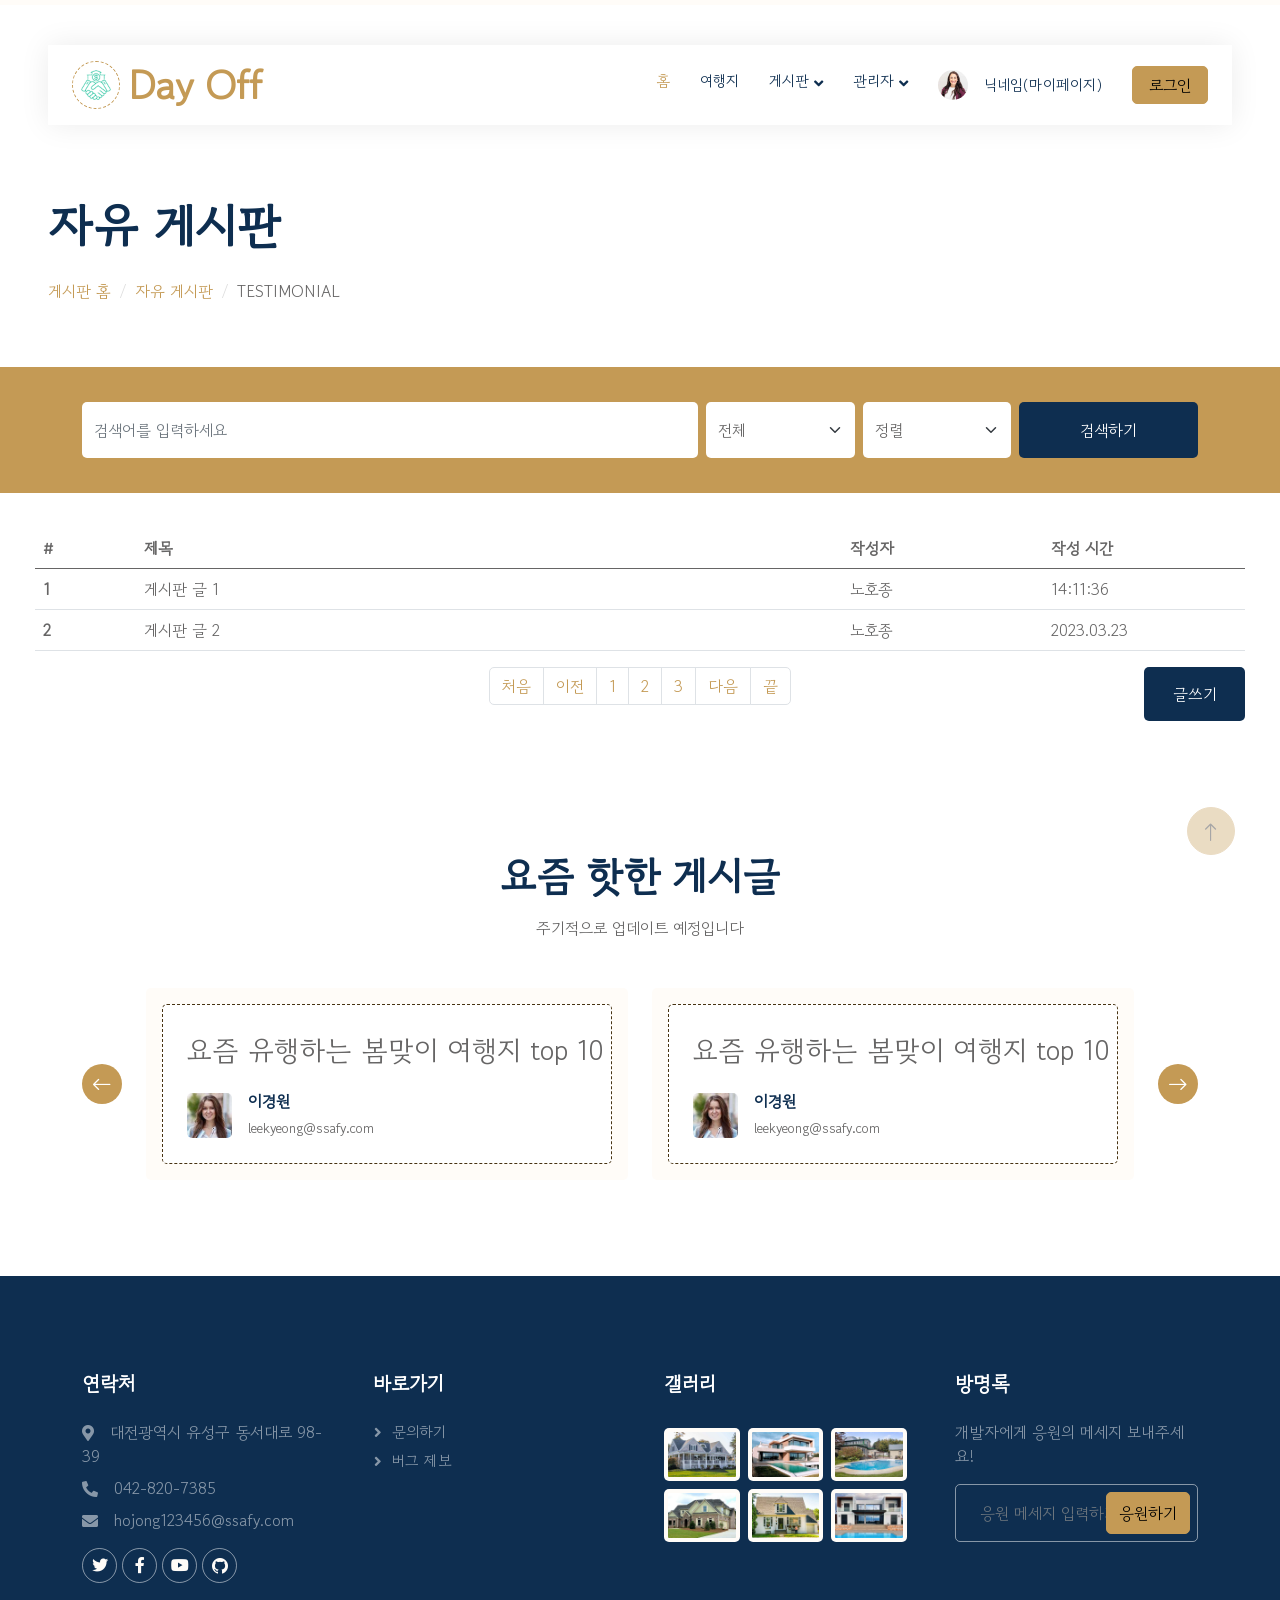
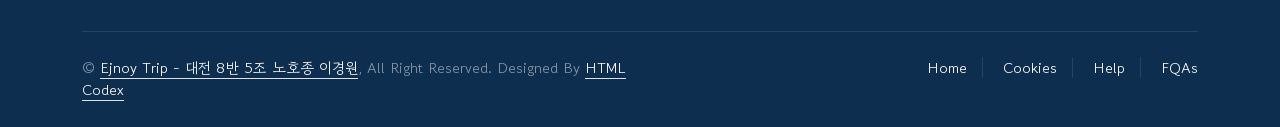
<file: frontend_노호종/free-board.html>
<!DOCTYPE html>
<html lang="ko">

<head>
    <meta charset="utf-8">
    <title>Day Off - 대전 5조 노호종, 이경원</title>
    <meta content="width=device-width, initial-scale=1.0" name="viewport">
    <meta content="" name="keywords">
    <meta content="" name="description">

    <!-- Favicon -->
    <link href="assets/img/favicon.ico" rel="icon">

    <!-- Google Web Fonts -->
    <link rel="preconnect" href="https://fonts.googleapis.com">
    <link rel="preconnect" href="https://fonts.gstatic.com" crossorigin>
    <link href="https://fonts.googleapis.com/css2?family=Gowun+Dodum&family=Gugi&family=Noto+Sans+KR:wght@400;500;700&family=Heebo:wght@400;500;600&family=Inter:wght@700;800&display=swap" rel="stylesheet">
    
    <!-- Icon Font Stylesheet -->
    <link href="https://cdnjs.cloudflare.com/ajax/libs/font-awesome/5.10.0/css/all.min.css" rel="stylesheet">
    <link href="https://cdn.jsdelivr.net/npm/bootstrap-icons@1.4.1/font/bootstrap-icons.css" rel="stylesheet">

    <!-- Libraries Stylesheet -->
    <link href="assets/lib/animate/animate.min.css" rel="stylesheet">
    <link href="assets/lib/owlcarousel/assets/owl.carousel.min.css" rel="stylesheet">

    <!-- Customized Bootstrap Stylesheet -->
    <link href="assets/css/bootstrap.min.css" rel="stylesheet">

    <!-- Template Stylesheet -->
    <link href="assets/css/style.css" rel="stylesheet">
</head>

<body>
    <div class="container-xxl bg-white p-0">
        <!-- Spinner Start -->
        <div id="spinner" class="show bg-white position-fixed translate-middle w-100 vh-100 top-50 start-50 d-flex align-items-center justify-content-center">
            <div class="spinner-border text-primary" style="width: 3rem; height: 3rem;" role="status">
                <span class="sr-only">로딩중</span>
            </div>
        </div>
        <!-- Spinner End -->


        <!-- Navbar Start -->
        <div class="container-fluid nav-bar bg-transparent">
            <nav class="navbar navbar-expand-lg bg-white navbar-light py-0 px-4">
                <a href="index.html" class="navbar-brand d-flex align-items-center text-center">
                    <div class="icon p-2 me-2">
                        <img class="img-fluid" src="assets/img/icon-deal.png" alt="Icon" style="width: 30px; height: 30px;">
                    </div>
                    <h1 class="m-0 text-primary">Day Off</h1>
                </a>
                <button type="button" class="navbar-toggler" data-bs-toggle="collapse" data-bs-target="#navbarCollapse">
                    <span class="navbar-toggler-icon"></span>
                </button>
                <div class="collapse navbar-collapse" id="navbarCollapse">
                    <div class="navbar-nav ms-auto">
                        <a href="index.html" class="nav-item nav-link active">홈</a>
                        <a href="tour-place.html" class="nav-item nav-link">여행지</a>
                        
                        <div class="nav-item dropdown">
                            <a href="#" class="nav-link dropdown-toggle" data-bs-toggle="dropdown">게시판</a>
                            <div class="dropdown-menu rounded-0 m-0">
                                <a href="free-board.html" class="dropdown-item">자유게시판</a>
                                <!-- <a href="404.html" class="dropdown-item">404 Error</a> -->
                            </div>
                        </div>
                        <div class="nav-item dropdown">
                            <a href="#" class="nav-link dropdown-toggle" data-bs-toggle="dropdown">관리자</a>
                            <div class="dropdown-menu rounded-0 m-0">
                                <a href="manage-user.html" class="dropdown-item">회원 관리</a>
                                <a href="property-type.html" class="dropdown-item">회원 등록</a>
                                <!-- <a href="property-agent.html" class="dropdown-item">Property Agent</a> -->
                            </div>
                        </div>
                        <a href="user-info.html" class="nav-item nav-link d-flex align-items-center text-center">
                            <img class="img-fluid me-3 rounded-circle" src="assets/img/team-1.jpg" alt="Icon" style="width: 30px; height: 30px;">
                            닉네임(마이페이지)
                        </a>
                    </div>
                    <a href="" class="btn btn-primary px-3 d-none d-lg-flex">로그인</a>
                </div>
            </nav>
        </div>
        <!-- Navbar End -->


        <!-- Header Start -->
        <div class="container-fluid header bg-white p-0 pt-5">
            <div class="row g-0 pt-5 align-items-center flex-column-reverse flex-md-row">
                <div class="col-md-6 p-5 mt-lg-5">
                    <h1 class="display-5 animated fadeIn mb-4">자유 게시판</h1> 
                        <nav aria-label="breadcrumb animated fadeIn">
                        <ol class="breadcrumb text-uppercase">
                            <li class="breadcrumb-item"><a href="#">게시판 홈</a></li>
                            <li class="breadcrumb-item"><a href="#">자유 게시판</a></li>
                            <li class="breadcrumb-item text-body active" aria-current="page">Testimonial</li>
                        </ol>
                    </nav>
                </div>
                <div class="col-md-6 animated fadeIn">
                    <!-- <img class="img-fluid" src="assets/img/header.jpg" alt=""> -->
                </div>
            </div>
        </div>
        <!-- Header End -->


        <!-- Search Start -->
        <div class="container-fluid bg-primary wow fadeIn" data-wow-delay="0.1s" style="padding: 35px;">
            <div class="container">
                <div class="row g-2">
                    <div class="col-md-10">
                        <div class="row g-2">
                            <div class="col-md-8">
                                <input type="text" class="form-control border-0 py-3" placeholder="검색어를 입력하세요">
                            </div>
                            <div class="col-md-2">
                                <select class="form-select border-0 py-3">
                                    <option selected>전체</option>
                                    <option value="1">제목</option>
                                    <option value="2">내용</option>
                                    <option value="3">작성자</option>
                                </select>
                            </div>
                            <div class="col-md-2">
                                <select class="form-select border-0 py-3">
                                    <option selected>정렬</option>
                                    <option value="1">오름차순</option>
                                    <option value="2">내림차순</option>
                                </select>
                            </div>
                        </div>
                    </div>
                    <div class="col-md-2">
                        <button class="btn btn-dark border-0 w-100 py-3">검색하기</button>
                    </div>
                </div>
            </div>
        </div>
        <!-- Search End -->

        <!-- 게시판 시작 -->
        <div class="container-fluid mb-5 wow fadeIn" data-wow-delay="0.1s" style="padding: 35px;">
            <table class="table table-hover">
                <thead>
                  <tr class="container-fluid">
                    <th class="col-md-1 d-inline-block text-truncate">#</th>
                    <th class="col-md-7 d-inline-block text-truncate">제목</th>
                    <th class="col-md-2 d-inline-block text-truncate">작성자</th>
                    <th class="col-md-2 d-inline-block text-truncate">작성 시간</th>
                  </tr>
                </thead>
                <tbody>
                  <tr>
                    <th class="col-md-1 d-inline-block text-truncate"  scope="row">1</th>
                    <td class="col-md-7 d-inline-block text-truncate" >
                        <a class="text-reset" href="#">       
                            게시판 글 1
                        </a>
                    </td>
                    <td class="col-md-2 d-inline-block text-truncate" >노호종</td>
                    <td class="col-md-2 d-inline-block text-truncate" >14:11:36</td>
                  </tr>
                  <tr>
                    <th class="col-md-1 d-inline-block text-truncate"  scope="row">2</th>
                    <td class="col-md-7 d-inline-block text-truncate" >
                        <a class="text-reset" href="#">       
                            게시판 글 2
                        </a>
                    </td>
                    <td class="col-md-2 d-inline-block text-truncate" >노호종</td>
                    <td class="col-md-2 d-inline-block text-truncate" >2023.03.23</td>
                  </tr>
                </tbody>
              </table>
              <div class="container-fluid">
                <div class="row">
                    <div class="col-1"></div>
                    <!-- <button class="btn btn-primary border-0 py-3 px-5">개념글</button> -->
                    <nav class="col-10 d-flex justify-content-center" aria-label="Page navigation example">
                        <ul class="pagination">
                        <li class="page-item"><a class="page-link" href="#">처음</a></li>
                        <li class="page-item"><a class="page-link" href="#">이전</a></li>
                        <li class="page-item"><a class="page-link" href="#">1</a></li>
                        <li class="page-item"><a class="page-link" href="#">2</a></li>
                        <li class="page-item"><a class="page-link" href="#">3</a></li>
                        <li class="page-item"><a class="page-link" href="#">다음</a></li>
                        <li class="page-item"><a class="page-link" href="#">끝</a></li>
                        </ul>
                    </nav>
                    <button class="col-1 btn btn-dark border-0">글쓰기</button>
                    </div>
              </div>
        </div>
        <!-- 게시판 끝 -->

        <!-- Testimonial Start -->
        <div class="container-xxl py-5">
            <div class="container">
                <div class="text-center mx-auto mb-5 wow fadeInUp" data-wow-delay="0.1s" style="max-width: 600px;">
                    <h1 class="mb-3">요즘 핫한 게시글</h1>
                    <p>주기적으로 업데이트 예정입니다</p>
                </div>
                <div class="owl-carousel testimonial-carousel wow fadeInUp" data-wow-delay="0.1s">
                    <div class="testimonial-item bg-light rounded p-3">
                        <div class="bg-white border rounded p-4">
                            <p class="fs-3 d-inline-block text-truncate">요즘 유행하는 봄맞이 여행지 top 10</p>
                            <div class="d-flex align-items-center">
                                <img class="img-fluid flex-shrink-0 rounded" src="assets/img/testimonial-1.jpg" style="width: 45px; height: 45px;">
                                <div class="ps-3">
                                    <h6 class="fw-bold mb-1">이경원</h6>
                                    <small>leekyeong@ssafy.com</small>
                                </div>
                            </div>
                        </div>
                    </div>
                    <div class="testimonial-item bg-light rounded p-3">
                        <div class="bg-white border rounded p-4">
                            <p class="fs-3 d-inline-block text-truncate">요즘 유행하는 봄맞이 여행지 top 10</p>
                            <div class="d-flex align-items-center">
                                <img class="img-fluid flex-shrink-0 rounded" src="assets/img/testimonial-1.jpg" style="width: 45px; height: 45px;">
                                <div class="ps-3">
                                    <h6 class="fw-bold mb-1">이경원</h6>
                                    <small>leekyeong@ssafy.com</small>
                                </div>
                            </div>
                        </div>
                    </div>
                    <div class="testimonial-item bg-light rounded p-3">
                        <div class="bg-white border rounded p-4">
                            <p class="fs-3 d-inline-block text-truncate">요즘 유행하는 봄맞이 여행지 top 10</p>
                            <div class="d-flex align-items-center">
                                <img class="img-fluid flex-shrink-0 rounded" src="assets/img/testimonial-1.jpg" style="width: 45px; height: 45px;">
                                <div class="ps-3">
                                    <h6 class="fw-bold mb-1">이경원</h6>
                                    <small>leekyeong@ssafy.com</small>
                                </div>
                            </div>
                        </div>
                    </div>
                </div>
            </div>
        </div>
        <!-- Testimonial End -->
        

        <!-- Footer Start -->
        <div class="container-fluid bg-dark text-white-50 footer pt-5 mt-5 wow fadeIn" data-wow-delay="0.1s">
            <div class="container py-5">
                <div class="row g-5">
                    <div class="col-lg-3 col-md-6">
                        <h5 class="text-white mb-4">연락처</h5>
                        <p class="mb-2"><i class="fa fa-map-marker-alt me-3"></i>대전광역시 유성구 동서대로
                            98-39</p>
                        <p class="mb-2"><i class="fa fa-phone-alt me-3"></i>042-820-7385</p>
                        <p class="mb-2"><i class="fa fa-envelope me-3"></i>hojong123456@ssafy.com</p>
                        <div class="d-flex pt-2">
                            <a class="btn btn-outline-light btn-social" href=""><i class="fab fa-twitter"></i></a>
                            <a class="btn btn-outline-light btn-social" href=""><i class="fab fa-facebook-f"></i></a>
                            <a class="btn btn-outline-light btn-social" href=""><i class="fab fa-youtube"></i></a>
                            <a class="btn btn-outline-light btn-social" href=""><i class="bi bi-github"></i></a>
                        </div>
                    </div>
                    <div class="col-lg-3 col-md-6">
                        <h5 class="text-white mb-4">바로가기</h5>
                        <a class="btn btn-link text-white-50" href="">문의하기</a>
                        <a class="btn btn-link text-white-50" href="">버그 제보</a>
                    </div>
                    <div class="col-lg-3 col-md-6">
                        <h5 class="text-white mb-4">갤러리</h5>
                        <div class="row g-2 pt-2">
                            <div class="col-4">
                                <img class="img-fluid rounded bg-light p-1" src="assets/img/property-1.jpg" alt="">
                            </div>
                            <div class="col-4">
                                <img class="img-fluid rounded bg-light p-1" src="assets/img/property-2.jpg" alt="">
                            </div>
                            <div class="col-4">
                                <img class="img-fluid rounded bg-light p-1" src="assets/img/property-3.jpg" alt="">
                            </div>
                            <div class="col-4">
                                <img class="img-fluid rounded bg-light p-1" src="assets/img/property-4.jpg" alt="">
                            </div>
                            <div class="col-4">
                                <img class="img-fluid rounded bg-light p-1" src="assets/img/property-5.jpg" alt="">
                            </div>
                            <div class="col-4">
                                <img class="img-fluid rounded bg-light p-1" src="assets/img/property-6.jpg" alt="">
                            </div>
                        </div>
                    </div>
                    <div class="col-lg-3 col-md-6">
                        <h5 class="text-white mb-4">방명록</h5>
                        <p>개발자에게 응원의 메세지 보내주세요!</p>
                        <div class="position-relative mx-auto" style="max-width: 400px;">
                            <input class="form-control bg-transparent w-100 py-3 ps-4 pe-5" type="text" placeholder="응원 메세지 입력하기">
                            <button type="button" class="btn btn-primary py-2 position-absolute top-0 end-0 mt-2 me-2">응원하기</button>
                        </div>
                    </div>
                </div>
            </div>
            <div class="container">
                <div class="copyright">
                    <div class="row">
                        <div class="col-md-6 text-center text-md-start mb-3 mb-md-0">
                            &copy; <a class="border-bottom" href="#">Ejnoy Trip - 대전 8반 5조 노호종 이경원</a>, All Right Reserved. 
							
							<!--/*** This template is free as long as you keep the footer author’s credit link/attribution link/backlink. If you'd like to use the template without the footer author’s credit link/attribution link/backlink, you can purchase the Credit Removal License from "https://htmlcodex.com/credit-removal". Thank you for your support. ***/-->
							Designed By <a class="border-bottom" href="https://htmlcodex.com">HTML Codex</a>
                        </div>
                        <div class="col-md-6 text-center text-md-end">
                            <div class="footer-menu">
                                <a href="">Home</a>
                                <a href="">Cookies</a>
                                <a href="">Help</a>
                                <a href="">FQAs</a>
                            </div>
                        </div>
                    </div>
                </div>
            </div>
        </div>
        <!-- Footer End -->


        <!-- Back to Top -->
        <a href="#" class="btn btn-lg btn-primary btn-lg-square back-to-top"><i class="bi bi-arrow-up"></i></a>
    </div>

    <!-- JavaScript Libraries -->
    <script src="https://code.jquery.com/jquery-3.4.1.min.js"></script>
    <script src="https://cdn.jsdelivr.net/npm/bootstrap@5.0.0/dist/js/bootstrap.bundle.min.js"></script>
    <script src="assets/lib/wow/wow.min.js"></script>
    <script src="assets/lib/easing/easing.min.js"></script>
    <script src="assets/lib/waypoints/waypoints.min.js"></script>
    <script src="assets/lib/owlcarousel/owl.carousel.min.js"></script>

    <!-- Template Javascript -->
    <script src="assets/js/main.js"></script>
</body>

</html>
</file>
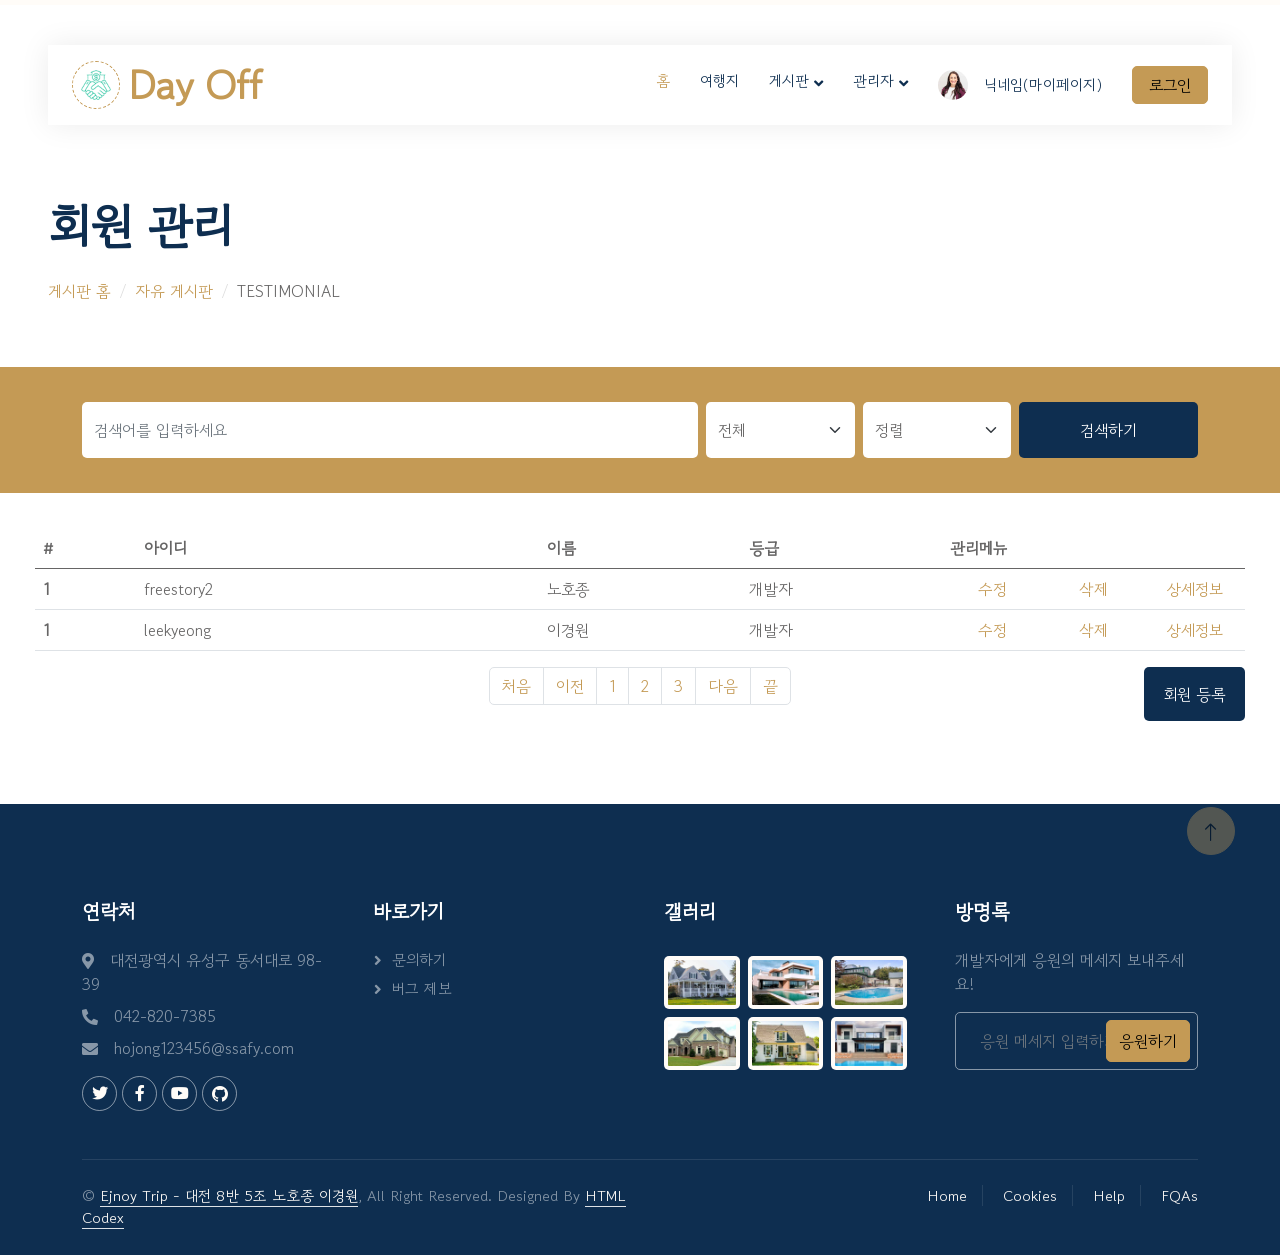
<file: frontend_노호종/manage-user.html>
<!DOCTYPE html>
<html lang="ko">

<head>
    <meta charset="utf-8">
    <title>Day Off - 대전 5조 노호종, 이경원</title>
    <meta content="width=device-width, initial-scale=1.0" name="viewport">
    <meta content="" name="keywords">
    <meta content="" name="description">

    <!-- Favicon -->
    <link href="assets/img/favicon.ico" rel="icon">

    <!-- Google Web Fonts -->
    <link rel="preconnect" href="https://fonts.googleapis.com">
    <link rel="preconnect" href="https://fonts.gstatic.com" crossorigin>
    <link href="https://fonts.googleapis.com/css2?family=Gowun+Dodum&family=Gugi&family=Noto+Sans+KR:wght@400;500;700&family=Heebo:wght@400;500;600&family=Inter:wght@700;800&display=swap" rel="stylesheet">
    
    <!-- Icon Font Stylesheet -->
    <link href="https://cdnjs.cloudflare.com/ajax/libs/font-awesome/5.10.0/css/all.min.css" rel="stylesheet">
    <link href="https://cdn.jsdelivr.net/npm/bootstrap-icons@1.4.1/font/bootstrap-icons.css" rel="stylesheet">

    <!-- Libraries Stylesheet -->
    <link href="assets/lib/animate/animate.min.css" rel="stylesheet">
    <link href="assets/lib/owlcarousel/assets/owl.carousel.min.css" rel="stylesheet">

    <!-- Customized Bootstrap Stylesheet -->
    <link href="assets/css/bootstrap.min.css" rel="stylesheet">

    <!-- Template Stylesheet -->
    <link href="assets/css/style.css" rel="stylesheet">
</head>

<body>
    <div class="container-xxl bg-white p-0">
        <!-- Spinner Start -->
        <div id="spinner" class="show bg-white position-fixed translate-middle w-100 vh-100 top-50 start-50 d-flex align-items-center justify-content-center">
            <div class="spinner-border text-primary" style="width: 3rem; height: 3rem;" role="status">
                <span class="sr-only">로딩중</span>
            </div>
        </div>
        <!-- Spinner End -->


        <!-- Navbar Start -->
        <div class="container-fluid nav-bar bg-transparent">
            <nav class="navbar navbar-expand-lg bg-white navbar-light py-0 px-4">
                <a href="index.html" class="navbar-brand d-flex align-items-center text-center">
                    <div class="icon p-2 me-2">
                        <img class="img-fluid" src="assets/img/icon-deal.png" alt="Icon" style="width: 30px; height: 30px;">
                    </div>
                    <h1 class="m-0 text-primary">Day Off</h1>
                </a>
                <button type="button" class="navbar-toggler" data-bs-toggle="collapse" data-bs-target="#navbarCollapse">
                    <span class="navbar-toggler-icon"></span>
                </button>
                <div class="collapse navbar-collapse" id="navbarCollapse">
                    <div class="navbar-nav ms-auto">
                        <a href="index.html" class="nav-item nav-link active">홈</a>
                        <a href="tour-place.html" class="nav-item nav-link">여행지</a>
                        
                        <div class="nav-item dropdown">
                            <a href="#" class="nav-link dropdown-toggle" data-bs-toggle="dropdown">게시판</a>
                            <div class="dropdown-menu rounded-0 m-0">
                                <a href="free-board.html" class="dropdown-item">자유게시판</a>
                                <!-- <a href="404.html" class="dropdown-item">404 Error</a> -->
                            </div>
                        </div>
                        <div class="nav-item dropdown">
                            <a href="#" class="nav-link dropdown-toggle" data-bs-toggle="dropdown">관리자</a>
                            <div class="dropdown-menu rounded-0 m-0">
                                <a href="manage-user.html" class="dropdown-item">회원 관리</a>
                                <a href="property-type.html" class="dropdown-item">회원 등록</a>
                                <!-- <a href="property-agent.html" class="dropdown-item">Property Agent</a> -->
                            </div>
                        </div>
                        <a href="user-info.html" class="nav-item nav-link d-flex align-items-center text-center">
                            <img class="img-fluid me-3 rounded-circle" src="assets/img/team-1.jpg" alt="Icon" style="width: 30px; height: 30px;">
                            닉네임(마이페이지)
                        </a>
                    </div>
                    <a href="" class="btn btn-primary px-3 d-none d-lg-flex">로그인</a>
                </div>
            </nav>
        </div>
        <!-- Navbar End -->


        <!-- Header Start -->
        <div class="container-fluid header bg-white p-0 pt-5">
            <div class="row g-0 pt-5 align-items-center flex-column-reverse flex-md-row">
                <div class="col-md-6 p-5 mt-lg-5">
                    <h1 class="display-5 animated fadeIn mb-4">회원 관리</h1> 
                        <nav aria-label="breadcrumb animated fadeIn">
                        <ol class="breadcrumb text-uppercase">
                            <li class="breadcrumb-item"><a href="#">게시판 홈</a></li>
                            <li class="breadcrumb-item"><a href="#">자유 게시판</a></li>
                            <li class="breadcrumb-item text-body active" aria-current="page">Testimonial</li>
                        </ol>
                    </nav>
                </div>
                <div class="col-md-6 animated fadeIn">
                    <!-- <img class="img-fluid" src="assets/img/header.jpg" alt=""> -->
                </div>
            </div>
        </div>
        <!-- Header End -->


        <!-- Search Start -->
        <div class="container-fluid bg-primary wow fadeIn" data-wow-delay="0.1s" style="padding: 35px;">
            <div class="container">
                <div class="row g-2">
                    <div class="col-md-10">
                        <div class="row g-2">
                            <div class="col-md-8">
                                <input type="text" class="form-control border-0 py-3" placeholder="검색어를 입력하세요">
                            </div>
                            <div class="col-md-2">
                                <select class="form-select border-0 py-3">
                                    <option selected>전체</option>
                                    <option value="1">아이디</option>
                                    <option value="2">이름</option>
                                    <option value="3">등급</option>
                                </select>
                            </div>
                            <div class="col-md-2">
                                <select class="form-select border-0 py-3">
                                    <option selected>정렬</option>
                                    <option value="1">오름차순</option>
                                    <option value="2">내림차순</option>
                                </select>
                            </div>
                        </div>
                    </div>
                    <div class="col-md-2">
                        <button class="btn btn-dark border-0 w-100 py-3">검색하기</button>
                    </div>
                </div>
            </div>
        </div>
        <!-- Search End -->

        <!-- 게시판 시작 -->
        <div class="container-fluid mb-5 wow fadeIn" data-wow-delay="0.1s" style="padding: 35px;">
            <table class="table table-hover">
                <thead>
                  <tr class="container-fluid">
                    <th class="col-md-1 d-inline-block text-truncate">#</th>
                    <th class="col-md-4 d-inline-block text-truncate">아이디</th>
                    <th class="col-md-2 d-inline-block text-truncate">이름</th>
                    <th class="col-md-2 d-inline-block text-truncate">등급</th>
                    <th class="col-md-3 d-inline-block text-truncate" colspan="3">관리메뉴</th>
                  </tr>
                </thead>
                <tbody>
                  <tr class="d-flex">
                    <th class="col-md-1 d-inline-block text-truncate"  scope="row">1</th>
                    <td class="col-md-4 d-inline-block text-truncate" >
                        <a class="text-reset" href="#">       
                            freestory2
                        </a>
                    </td>
                    <td class="col-md-2 d-inline-block text-truncate" >노호종</td>
                    <td class="col-md-2 d-inline-block text-truncate" >개발자</td>
                    <td class="col-md-1 d-inline-block text-truncate d-flex justify-content-center" >
                        <a href="#">수정</a>
                    </td>
                    <td class="col-md-1 d-inline-block text-truncate d-flex justify-content-center" >
                        <a href="#">삭제</a>
                    </td>
                    <td class="col-md-1 d-inline-block text-truncate d-flex justify-content-center" >
                        <a href="#">상세정보</a>
                    </td>
                  </tr>
                  <tr class="d-flex">
                    <th class="col-md-1 d-inline-block text-truncate"  scope="row">1</th>
                    <td class="col-md-4 d-inline-block text-truncate" >
                        <a class="text-reset" href="#">       
                            leekyeong
                        </a>
                    </td>
                    <td class="col-md-2 d-inline-block text-truncate" >이경원</td>
                    <td class="col-md-2 d-inline-block text-truncate" >개발자</td>
                    <td class="col-md-1 d-inline-block text-truncate d-flex justify-content-center" >
                        <a href="#">수정</a>
                    </td>
                    <td class="col-md-1 d-inline-block text-truncate d-flex justify-content-center" >
                        <a href="#">삭제</a>
                    </td>
                    <td class="col-md-1 d-inline-block text-truncate d-flex justify-content-center" >
                        <a href="#">상세정보</a>
                    </td>
                  </tr>
                </tbody>
              </table>
              <div class="container-fluid">
                <div class="row">
                    <div class="col-1"></div>
                    <!-- <button class="btn btn-primary border-0 py-3 px-5">개념글</button> -->
                    <nav class="col-10 d-flex justify-content-center" aria-label="Page navigation example">
                        <ul class="pagination">
                        <li class="page-item"><a class="page-link" href="#">처음</a></li>
                        <li class="page-item"><a class="page-link" href="#">이전</a></li>
                        <li class="page-item"><a class="page-link" href="#">1</a></li>
                        <li class="page-item"><a class="page-link" href="#">2</a></li>
                        <li class="page-item"><a class="page-link" href="#">3</a></li>
                        <li class="page-item"><a class="page-link" href="#">다음</a></li>
                        <li class="page-item"><a class="page-link" href="#">끝</a></li>
                        </ul>
                    </nav>
                    <button class="col-1 btn btn-dark border-0">회원 등록</button>
                    </div>
              </div>
        </div>
        <!-- 게시판 끝 -->
        

        <!-- Footer Start -->
        <div class="container-fluid bg-dark text-white-50 footer pt-5 mt-5 wow fadeIn" data-wow-delay="0.1s">
            <div class="container py-5">
                <div class="row g-5">
                    <div class="col-lg-3 col-md-6">
                        <h5 class="text-white mb-4">연락처</h5>
                        <p class="mb-2"><i class="fa fa-map-marker-alt me-3"></i>대전광역시 유성구 동서대로
                            98-39</p>
                        <p class="mb-2"><i class="fa fa-phone-alt me-3"></i>042-820-7385</p>
                        <p class="mb-2"><i class="fa fa-envelope me-3"></i>hojong123456@ssafy.com</p>
                        <div class="d-flex pt-2">
                            <a class="btn btn-outline-light btn-social" href=""><i class="fab fa-twitter"></i></a>
                            <a class="btn btn-outline-light btn-social" href=""><i class="fab fa-facebook-f"></i></a>
                            <a class="btn btn-outline-light btn-social" href=""><i class="fab fa-youtube"></i></a>
                            <a class="btn btn-outline-light btn-social" href=""><i class="bi bi-github"></i></a>
                        </div>
                    </div>
                    <div class="col-lg-3 col-md-6">
                        <h5 class="text-white mb-4">바로가기</h5>
                        <a class="btn btn-link text-white-50" href="">문의하기</a>
                        <a class="btn btn-link text-white-50" href="">버그 제보</a>
                    </div>
                    <div class="col-lg-3 col-md-6">
                        <h5 class="text-white mb-4">갤러리</h5>
                        <div class="row g-2 pt-2">
                            <div class="col-4">
                                <img class="img-fluid rounded bg-light p-1" src="assets/img/property-1.jpg" alt="">
                            </div>
                            <div class="col-4">
                                <img class="img-fluid rounded bg-light p-1" src="assets/img/property-2.jpg" alt="">
                            </div>
                            <div class="col-4">
                                <img class="img-fluid rounded bg-light p-1" src="assets/img/property-3.jpg" alt="">
                            </div>
                            <div class="col-4">
                                <img class="img-fluid rounded bg-light p-1" src="assets/img/property-4.jpg" alt="">
                            </div>
                            <div class="col-4">
                                <img class="img-fluid rounded bg-light p-1" src="assets/img/property-5.jpg" alt="">
                            </div>
                            <div class="col-4">
                                <img class="img-fluid rounded bg-light p-1" src="assets/img/property-6.jpg" alt="">
                            </div>
                        </div>
                    </div>
                    <div class="col-lg-3 col-md-6">
                        <h5 class="text-white mb-4">방명록</h5>
                        <p>개발자에게 응원의 메세지 보내주세요!</p>
                        <div class="position-relative mx-auto" style="max-width: 400px;">
                            <input class="form-control bg-transparent w-100 py-3 ps-4 pe-5" type="text" placeholder="응원 메세지 입력하기">
                            <button type="button" class="btn btn-primary py-2 position-absolute top-0 end-0 mt-2 me-2">응원하기</button>
                        </div>
                    </div>
                </div>
            </div>
            <div class="container">
                <div class="copyright">
                    <div class="row">
                        <div class="col-md-6 text-center text-md-start mb-3 mb-md-0">
                            &copy; <a class="border-bottom" href="#">Ejnoy Trip - 대전 8반 5조 노호종 이경원</a>, All Right Reserved. 
							
							<!--/*** This template is free as long as you keep the footer author’s credit link/attribution link/backlink. If you'd like to use the template without the footer author’s credit link/attribution link/backlink, you can purchase the Credit Removal License from "https://htmlcodex.com/credit-removal". Thank you for your support. ***/-->
							Designed By <a class="border-bottom" href="https://htmlcodex.com">HTML Codex</a>
                        </div>
                        <div class="col-md-6 text-center text-md-end">
                            <div class="footer-menu">
                                <a href="">Home</a>
                                <a href="">Cookies</a>
                                <a href="">Help</a>
                                <a href="">FQAs</a>
                            </div>
                        </div>
                    </div>
                </div>
            </div>
        </div>
        <!-- Footer End -->


        <!-- Back to Top -->
        <a href="#" class="btn btn-lg btn-primary btn-lg-square back-to-top"><i class="bi bi-arrow-up"></i></a>
    </div>

    <!-- JavaScript Libraries -->
    <script src="https://code.jquery.com/jquery-3.4.1.min.js"></script>
    <script src="https://cdn.jsdelivr.net/npm/bootstrap@5.0.0/dist/js/bootstrap.bundle.min.js"></script>
    <script src="assets/lib/wow/wow.min.js"></script>
    <script src="assets/lib/easing/easing.min.js"></script>
    <script src="assets/lib/waypoints/waypoints.min.js"></script>
    <script src="assets/lib/owlcarousel/owl.carousel.min.js"></script>

    <!-- Template Javascript -->
    <script src="assets/js/main.js"></script>
</body>

</html>
</file>
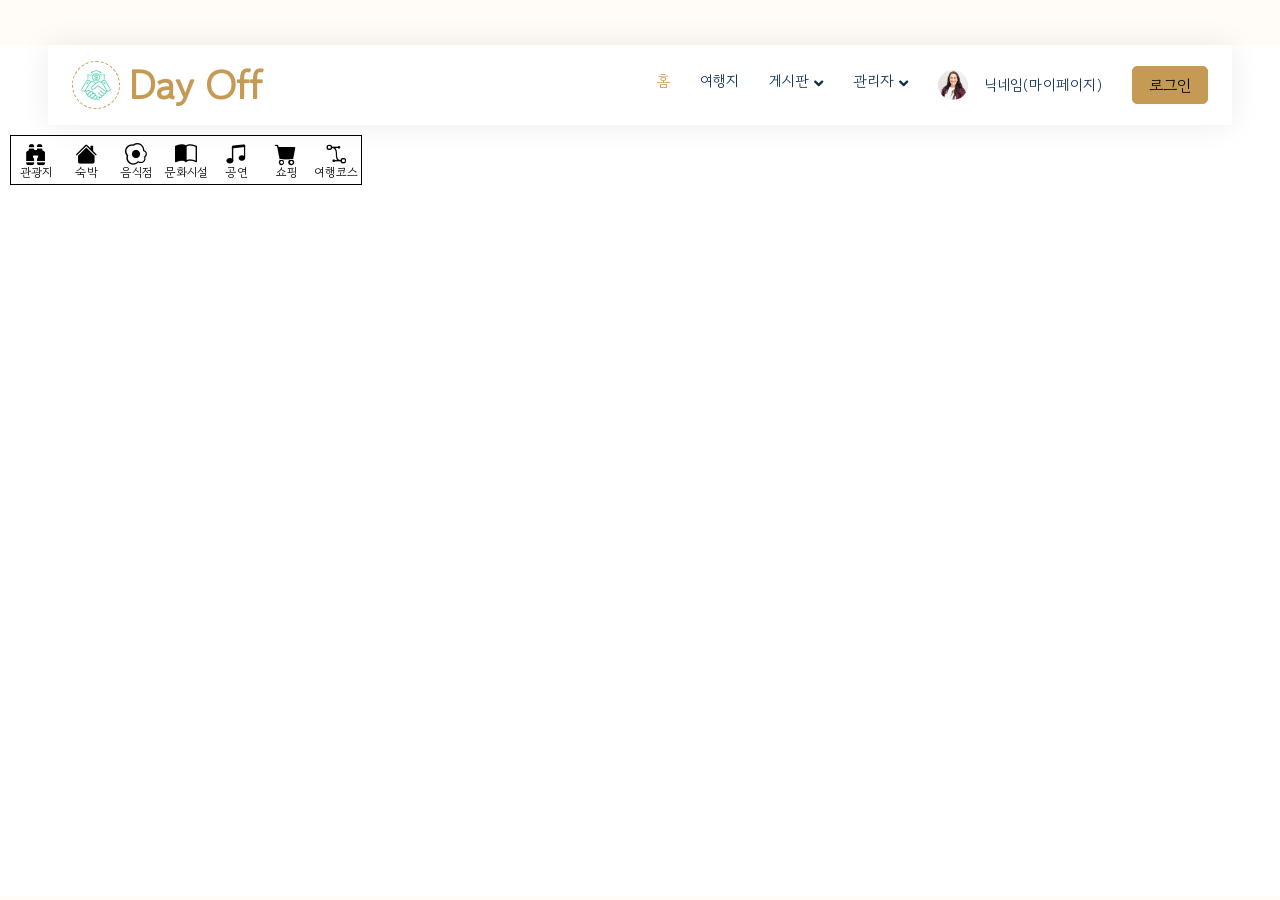
<file: frontend_노호종/tour-place.html>
<!DOCTYPE html>
<html lang="ko">

<head>
    <meta charset="utf-8">
    <title>Day Off - 대전 5조 노호종, 이경원</title>
    <meta content="width=device-width, initial-scale=1.0" name="viewport">
    <meta content="" name="keywords">
    <meta content="" name="description">

    <!-- Favicon -->
    <link href="assets/img/favicon.ico" rel="icon">

    <!-- Google Web Fonts -->
    <link rel="preconnect" href="https://fonts.googleapis.com">
    <link rel="preconnect" href="https://fonts.gstatic.com" crossorigin>
    <link href="https://fonts.googleapis.com/css2?family=Gowun+Dodum&family=Gugi&family=Noto+Sans+KR:wght@400;500;700&family=Heebo:wght@400;500;600&family=Inter:wght@700;800&display=swap" rel="stylesheet">
    
    <!-- Icon Font Stylesheet -->
    <link href="https://cdnjs.cloudflare.com/ajax/libs/font-awesome/5.10.0/css/all.min.css" rel="stylesheet">
    <link href="https://cdn.jsdelivr.net/npm/bootstrap-icons@1.4.1/font/bootstrap-icons.css" rel="stylesheet">

    <!-- Libraries Stylesheet -->
    <link href="assets/lib/animate/animate.min.css" rel="stylesheet">
    <link href="assets/lib/owlcarousel/assets/owl.carousel.min.css" rel="stylesheet">

    <!-- Customized Bootstrap Stylesheet -->
    <link href="assets/css/bootstrap.min.css" rel="stylesheet">

    <!-- Template Stylesheet -->
    <link href="assets/css/style.css" rel="stylesheet">

    <!-- 이미지 마커 메뉴(왼쪽 상단) CSS -->
    <link rel="stylesheet" href="assets/css/components/map.css">

</head>

<body>
    <div class="container-xxl bg-white p-0">
        <!-- Spinner Start -->
        <div id="spinner" class="show bg-white position-fixed translate-middle w-100 vh-100 top-50 start-50 d-flex align-items-center justify-content-center">
            <div class="spinner-border text-primary" style="width: 3rem; height: 3rem;" role="status">
                <span class="sr-only">로딩중</span>
            </div>
        </div>
        <!-- Spinner End -->


        <!-- Navbar Start -->
        <div class="container-fluid nav-bar bg-transparent">
            <nav class="navbar navbar-expand-lg bg-white navbar-light py-0 px-4">
                <a href="index.html" class="navbar-brand d-flex align-items-center text-center">
                    <div class="icon p-2 me-2">
                        <img class="img-fluid" src="assets/img/icon-deal.png" alt="Icon" style="width: 30px; height: 30px;">
                    </div>
                    <h1 class="m-0 text-primary">Day Off</h1>
                </a>
                <button type="button" class="navbar-toggler" data-bs-toggle="collapse" data-bs-target="#navbarCollapse">
                    <span class="navbar-toggler-icon"></span>
                </button>
                <div class="collapse navbar-collapse" id="navbarCollapse">
                    <div class="navbar-nav ms-auto">
                        <a href="index.html" class="nav-item nav-link active">홈</a>
                        <a href="tour-place.html" class="nav-item nav-link">여행지</a>
                        
                        <div class="nav-item dropdown">
                            <a href="#" class="nav-link dropdown-toggle" data-bs-toggle="dropdown">게시판</a>
                            <div class="dropdown-menu rounded-0 m-0">
                                <a href="free-board.html" class="dropdown-item">자유게시판</a>
                                <!-- <a href="404.html" class="dropdown-item">404 Error</a> -->
                            </div>
                        </div>
                        <div class="nav-item dropdown">
                            <a href="#" class="nav-link dropdown-toggle" data-bs-toggle="dropdown">관리자</a>
                            <div class="dropdown-menu rounded-0 m-0">
                                <a href="manage-user.html" class="dropdown-item">회원 관리</a>
                                <a href="property-type.html" class="dropdown-item">회원 등록</a>
                                <!-- <a href="property-agent.html" class="dropdown-item">Property Agent</a> -->
                            </div>
                        </div>
                        <a href="user-info.html" class="nav-item nav-link d-flex align-items-center text-center">
                            <img class="img-fluid me-3 rounded-circle" src="assets/img/team-1.jpg" alt="Icon" style="width: 30px; height: 30px;">
                            닉네임(마이페이지)
                        </a>
                    </div>
                    <a href="" class="btn btn-primary px-3 d-none d-lg-flex">로그인</a>
                </div>
            </nav>
        </div>
        <!-- Navbar End -->

        <!-- 지도 시작 -->
        <div id="mapwrap" class="container-xxl py-5">
            <div id="map" class="" style="width:100%;height:75vh;">
                <div class="category">
                    <ul>
                        <li id="category__item01">
                            <i class="bi bi-binoculars-fill ico_comm"></i>
                            <!-- <span class="ico_comm ico_coffee"></span> -->
                            관광지
                        </li>
                        <li id="category__item02">
                            <i class="bi bi-house-fill ico_comm"></i>
                            <!-- <span class="ico_comm ico_coffee"></span> -->
                            숙박
                        </li>
                        <li id="category__item03">
                            <i class="bi bi-egg-fried ico_comm"></i>
                            <!-- <span class="ico_comm ico_coffee"></span> -->
                            음식점
                        </li>
                        <li id="category__item04">
                            <i class="bi bi-book-half ico_comm"></i>
                            <!-- <span class="ico_comm ico_coffee"></span> -->
                            문화시설
                        </li>
                        <li id="category__item05">
                            <i class="bi bi-music-note-beamed ico_comm"></i>
                            <!-- <span class="ico_comm ico_coffee"></span> -->
                            공연
                        </li>
                        <li id="category__item07" >
                            <i class="bi bi-cart-fill ico_comm"></i>
                            <!-- <span class="ico_comm ico_coffee"></span> -->
                            쇼핑
                        </li>
                        <li id="category__item06" >
                            <i class="bi bi-bezier2 ico_comm"></i>
                            <!-- <span class="ico_comm ico_coffee"></span> -->
                            여행코스
                        </li>
                    </ul>
                </div>
            </div>
        </div>
        <!-- 지도 끝-->
    </div>

    <!-- JavaScript Libraries -->
    <script src="https://code.jquery.com/jquery-3.4.1.min.js"></script>
    <script src="https://cdn.jsdelivr.net/npm/bootstrap@5.0.0/dist/js/bootstrap.bundle.min.js"></script>
    <script src="assets/lib/wow/wow.min.js"></script>
    <script src="assets/lib/easing/easing.min.js"></script>
    <script src="assets/lib/waypoints/waypoints.min.js"></script>
    <script src="assets/lib/owlcarousel/owl.carousel.min.js"></script>
    
    <!-- 카카오 맵 JavaScript -->
    <script type="text/javascript" src="//dapi.kakao.com/v2/maps/sdk.js?appkey=c27c029a47d8b36a3390ddda157d4950"></script>
    <script src="assets/js/map.js"></script>

    <!-- Template Javascript -->
    <script src="assets/js/main.js"></script>
</body>

</html>
</file>
<file: frontend_노호종/assets/css/style.css>
/* @import url("./components/map.css"); */

/********** Template CSS **********/
:root {
  --primary: #c49a55;
  --secondary: #ff9d00;
  --light: #fffcf8;
  --dark: #0e2e50;
}

.back-to-top {
  position: fixed;
  display: none;
  right: 45px;
  bottom: 45px;
  z-index: 99;
}
body {
  font-family: "Gowun Dodum", "Gugi", "Noto Sans KR";
}

/*** Spinner ***/
#spinner {
  opacity: 0;
  visibility: hidden;
  transition: opacity 0.5s ease-out, visibility 0s linear 0.5s;
  z-index: 99999;
}

#spinner.show {
  transition: opacity 0.5s ease-out, visibility 0s linear 0s;
  visibility: visible;
  opacity: 1;
}

/*** Button ***/
.btn {
  transition: 0.5s;
}

.btn.btn-primary,
.btn.btn-secondary {
  /* color: #ffffff; */
}

.btn-square {
  width: 38px;
  height: 38px;
}

.btn-sm-square {
  width: 32px;
  height: 32px;
}

.btn-lg-square {
  width: 48px;
  height: 48px;
}

.btn-square,
.btn-sm-square,
.btn-lg-square {
  padding: 0;
  display: flex;
  align-items: center;
  justify-content: center;
  font-weight: normal;
  border-radius: 50px;
}

/*** Navbar ***/
.nav-bar {
  position: relative;
  margin-top: 45px;
  padding: 0 3rem;
  transition: 0.5s;
  z-index: 9999;
}

.nav-bar.sticky-top {
  position: sticky;
  padding: 0;
  z-index: 9999;
}

.navbar {
  box-shadow: 0 0 30px rgba(0, 0, 0, 0.08);
}

.navbar .dropdown-toggle::after {
  border: none;
  content: "\f107";
  font-family: "Gowun Dodum", "Gugi", "Noto Sans KR", "Font Awesome 5 Free";
  font-weight: 900;
  vertical-align: middle;
  margin-left: 5px;
  transition: 0.5s;
}

.navbar .dropdown-toggle[aria-expanded="true"]::after {
  transform: rotate(-180deg);
}

.navbar-light .navbar-nav .nav-link {
  margin-right: 30px;
  padding: 25px 0;
  color: #ffffff;
  font-size: 15px;
  text-transform: uppercase;
  outline: none;
}

.navbar-light .navbar-nav .nav-link:hover,
.navbar-light .navbar-nav .nav-link.active {
  color: var(--primary);
}

@media (max-width: 991.98px) {
  .nav-bar {
    margin: 0;
    padding: 0;
  }

  .navbar-light .navbar-nav .nav-link {
    margin-right: 0;
    padding: 10px 0;
  }

  .navbar-light .navbar-nav {
    border-top: 1px solid #eeeeee;
  }
}

.navbar-light .navbar-brand {
  height: 75px;
}

.navbar-light .navbar-nav .nav-link {
  color: var(--dark);
  font-weight: 500;
}

@media (min-width: 992px) {
  .navbar .nav-item .dropdown-menu {
    display: block;
    top: 100%;
    margin-top: 0;
    transform: rotateX(-75deg);
    transform-origin: 0% 0%;
    opacity: 0;
    visibility: hidden;
    transition: 0.5s;
  }

  .navbar .nav-item:hover .dropdown-menu {
    transform: rotateX(0deg);
    visibility: visible;
    transition: 0.5s;
    opacity: 1;
  }
}

/*** Header ***/
@media (min-width: 992px) {
  .header {
    margin-top: -120px;
  }
}

.header-carousel .owl-nav {
  position: absolute;
  top: 50%;
  left: -25px;
  transform: translateY(-50%);
  display: flex;
  flex-direction: column;
}

.header-carousel .owl-nav .owl-prev,
.header-carousel .owl-nav .owl-next {
  margin: 7px 0;
  width: 50px;
  height: 50px;
  display: flex;
  align-items: center;
  justify-content: center;
  color: #ffffff;
  background: var(--primary);
  border-radius: 40px;
  font-size: 20px;
  transition: 0.5s;
}

.header-carousel .owl-nav .owl-prev:hover,
.header-carousel .owl-nav .owl-next:hover {
  background: var(--dark);
}

@media (max-width: 768px) {
  .header-carousel .owl-nav {
    left: 25px;
  }
}

.breadcrumb-item + .breadcrumb-item::before {
  color: #dddddd;
}

/*** Icon ***/
.icon {
  padding: 15px;
  display: inline-flex;
  align-items: center;
  justify-content: center;
  background: #ffffff !important;
  border-radius: 50px;
  border: 1px dashed var(--primary) !important;
}

/*** About ***/
.about-img img {
  position: relative;
  z-index: 2;
}

.about-img::before {
  position: absolute;
  content: "";
  top: 0;
  left: -50%;
  width: 100%;
  height: 100%;
  background: var(--primary);
  transform: skew(20deg);
  z-index: 1;
}

/*** Category ***/
.cat-item div {
  background: #ffffff;
  border: 1px dashed rgba(71, 51, 18.3);
  transition: 0.5s;
}

.cat-item:hover div {
  background: var(--primary);
  border-color: transparent;
}

.cat-item div * {
  transition: 0.5s;
}

.cat-item:hover div * {
  color: #ffffff !important;
}

/*** Property List ***/
.nav-pills .nav-item .btn {
  color: var(--dark);
}

.nav-pills .nav-item .btn:hover,
.nav-pills .nav-item .btn.active {
  color: #ffffff;
}

.property-item {
  box-shadow: 0 0 30px rgba(0, 0, 0, 0.08);
}

.property-item img {
  transition: 0.5s;
}

.property-item:hover img {
  transform: scale(1.1);
}

.property-item .border-top {
  border-top: 1px dashed rgba(71, 51, 18.3) !important;
}

.property-item .border-end {
  border-right: 1px dashed rgba(71, 51, 18.3) !important;
}

/*** Team ***/
.team-item {
  box-shadow: 0 0 30px rgba(0, 0, 0, 0.08);
  transition: 0.5s;
}

.team-item .btn {
  color: var(--primary);
  background: #ffffff;
  box-shadow: 0 0 30px rgba(0, 0, 0, 0.15);
}

.team-item .btn:hover {
  color: #ffffff;
  background: var(--primary);
}

.team-item:hover {
  border-color: var(--secondary) !important;
}

.team-item:hover .bg-primary {
  background: var(--secondary) !important;
}

.team-item:hover .bg-primary i {
  color: var(--secondary) !important;
}

/*** Testimonial ***/
.testimonial-carousel {
  padding-left: 1.5rem;
  padding-right: 1.5rem;
}

@media (min-width: 576px) {
  .testimonial-carousel {
    padding-left: 4rem;
    padding-right: 4rem;
  }
}

.testimonial-carousel .testimonial-item .border {
  border: 1px dashed rgba(71, 51, 18.3) !important;
}

.testimonial-carousel .owl-nav {
  position: absolute;
  width: 100%;
  height: 40px;
  top: calc(50% - 20px);
  left: 0;
  display: flex;
  justify-content: space-between;
  z-index: 1;
}

.testimonial-carousel .owl-nav .owl-prev,
.testimonial-carousel .owl-nav .owl-next {
  position: relative;
  width: 40px;
  height: 40px;
  display: flex;
  align-items: center;
  justify-content: center;
  color: #ffffff;
  background: var(--primary);
  border-radius: 40px;
  font-size: 20px;
  transition: 0.5s;
}

.testimonial-carousel .owl-nav .owl-prev:hover,
.testimonial-carousel .owl-nav .owl-next:hover {
  background: var(--dark);
}

/*** Footer ***/
.footer .btn.btn-social {
  margin-right: 5px;
  width: 35px;
  height: 35px;
  display: flex;
  align-items: center;
  justify-content: center;
  color: var(--light);
  border: 1px solid rgba(255, 255, 255, 0.5);
  border-radius: 35px;
  transition: 0.3s;
}

.footer .btn.btn-social:hover {
  color: var(--primary);
  border-color: var(--light);
}

.footer .btn.btn-link {
  display: block;
  margin-bottom: 5px;
  padding: 0;
  text-align: left;
  font-size: 15px;
  font-weight: normal;
  text-transform: capitalize;
  transition: 0.3s;
}

.footer .btn.btn-link::before {
  position: relative;
  content: "\f105";
  font-family: "Gowun Dodum", "Gugi", "Noto Sans KR", "Font Awesome 5 Free";
  font-weight: 900;
  margin-right: 10px;
}

.footer .btn.btn-link:hover {
  letter-spacing: 1px;
  box-shadow: none;
}

.footer .form-control {
  border-color: rgba(255, 255, 255, 0.5);
}

.footer .copyright {
  padding: 25px 0;
  font-size: 15px;
  border-top: 1px solid rgba(256, 256, 256, 0.1);
}

.footer .copyright a {
  color: var(--light);
}

.footer .footer-menu a {
  margin-right: 15px;
  padding-right: 15px;
  border-right: 1px solid rgba(255, 255, 255, 0.1);
}

.footer .footer-menu a:last-child {
  margin-right: 0;
  padding-right: 0;
  border-right: none;
}
</file>
<file: frontend_노호종/assets/css/components/map.css>
#mapwrap {
  position: relative;
  overflow: hidden;
}

.category,
.category * {
  margin: 0;
  padding: 0;
  color: #000;
}

.category {
  position: absolute;
  overflow: hidden;
  top: 10px;
  left: 10px;
  /* width: 150px; */
  height: 50px;
  z-index: 10;
  border: 1px solid black;
  font-size: 12px;
  text-align: center;
  background-color: #fff;
}

.category .menu_selected {
  background: var(--dark);
  color: var(--light);
  border-left: 1px solid #915b2f;
  border-right: 1px solid #915b2f;
  margin: 0 -1px;
}
.category .menu_selected .ico_comm {
  color: var(--light);
}

.category li {
  list-style: none;
  float: left;
  width: 50px;
  height: 50px;
  /* padding-top: 5px; */
  cursor: pointer;
}

.category .ico_comm {
  display: block;
  margin: 0 auto 5px;
  width: 22px;
  height: 22px;
  font-size: 22px;
  /* background: url('https://t1.daumcdn.net/localimg/localimages/07/mapapidoc/category.png') no-repeat; */
}
.category .menu_selected .ico_comm {
  display: block;
  margin: 0 auto 5px;
  width: 22px;
  height: 22px;
  font-size: 22px;
  /* background: url('https://t1.daumcdn.net/localimg/localimages/07/mapapidoc/category.png') no-repeat; */
}

/* .category .ico_coffee {
  background-position: -10px 0;
}

.category .ico_store {
  background-position: -10px -36px;
}

.category .ico_carpark {
  background-position: -10px -72px;
} */

/* customOverlay */
.overlaybox {
  position: relative;
  width: 250px;
  height: 250px;
  background-color: #2b2d36;
  /* background: url("https://t1.daumcdn.net/localimg/localimages/07/mapapidoc/box_movie.png")
    no-repeat; */
  padding: 15px 10px;
}
.overlaybox div,
ul {
  overflow: hidden;
  margin: 0;
  padding: 0;
}
.overlaybox li {
  list-style: none;
}
.overlaybox .title {
  color: #fff;
  font-size: 16px;
  font-weight: bold;
  margin-bottom: 8px;
}

.overlaybox ul {
  width: inherit;
}
.overlaybox li {
  position: relative;
  margin-bottom: 2px;
  background: #2b2d36;
  padding: 5px 10px;
  color: #aaabaf;
  line-height: 1;
}

.overlaybox img {
  width: 230px;
}

.overlaybox li span {
  display: inline-block;
}
.overlaybox li .content-title {
  font-size: 15px;
  font-weight: bold;
}
.overlaybox li .content-detail {
  font-size: 13px;
}
.overlay-arrow {
  border: 0px solid transparent;
  border-bottom: 10px solid rgba(0, 0, 0, 0);
  top: 6px;
  position: relative;
  right: -27%;
}
.overlay-arrow::before {
  border: 10px solid transparent;
  border-top: 8px solid #2b2d36;
  /* top: 101px; */
  content: "";
  /* position: absolute; */
  /* position: relative; */
  /* right: 50%; */
}
</file>
